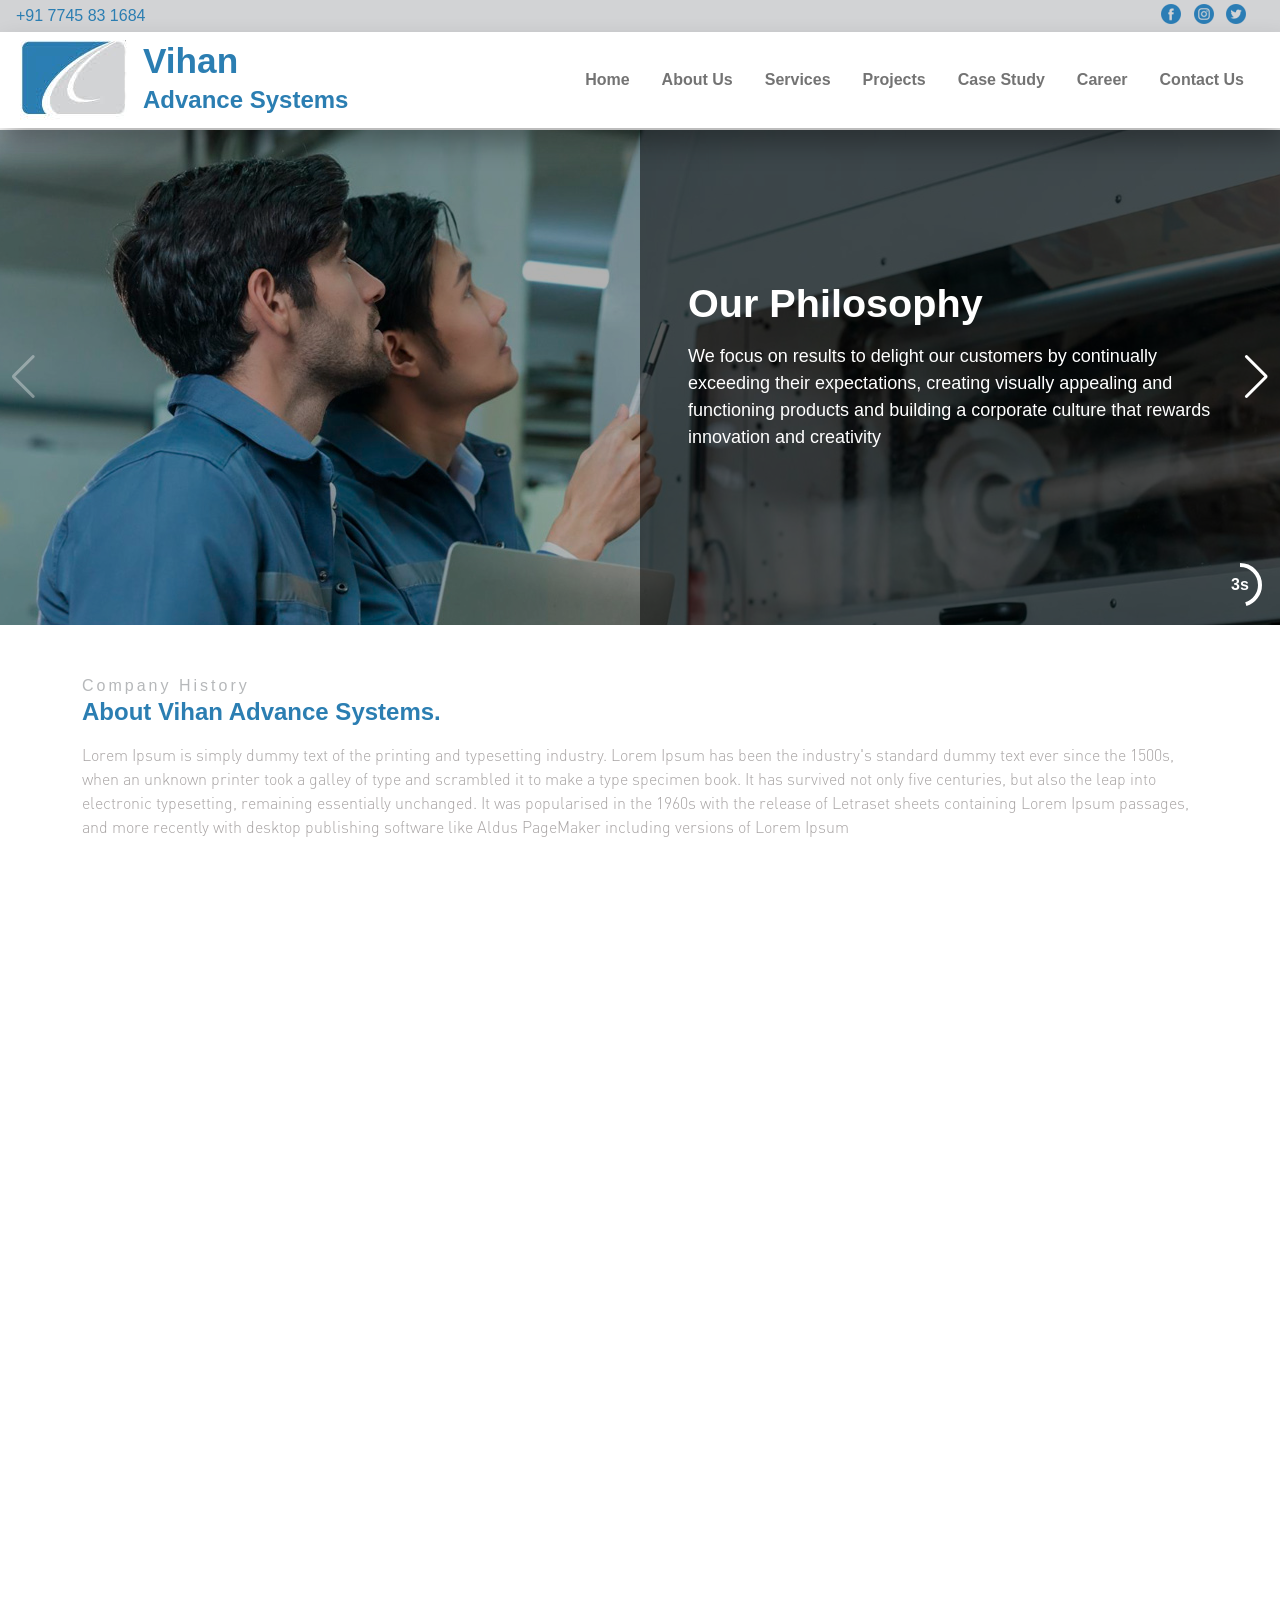
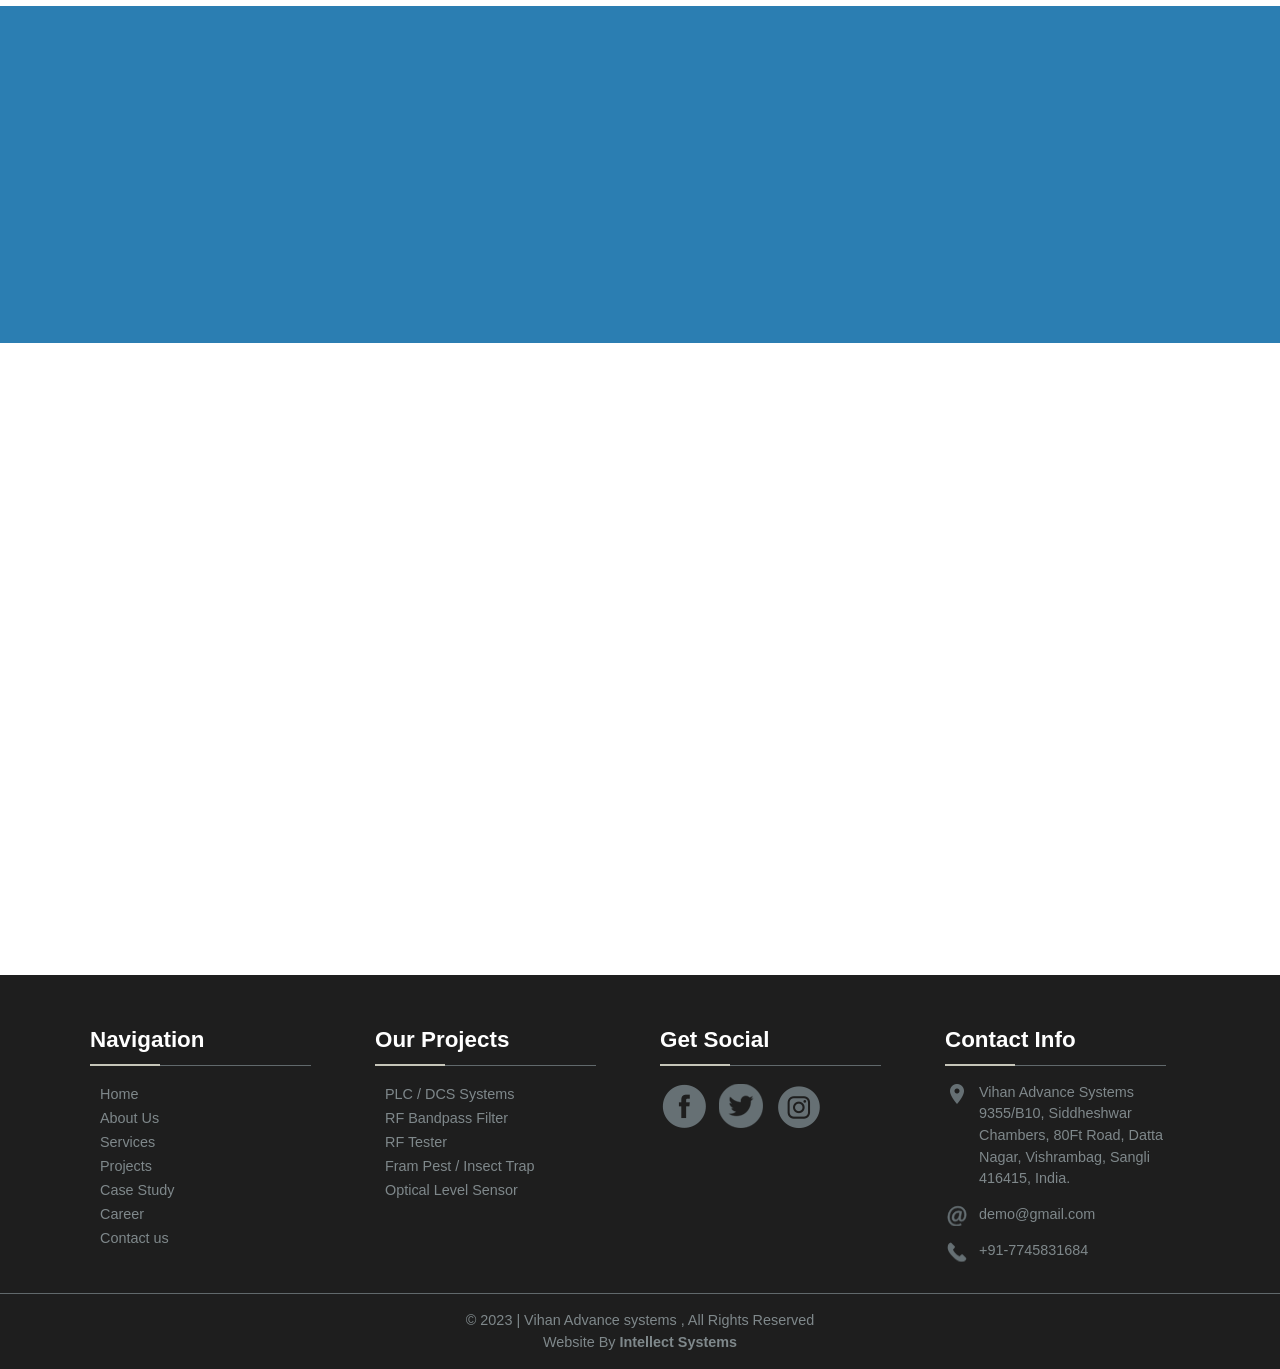
<file: index.html>
﻿<!DOCTYPE html>
<html>
<head>
    <meta charset="utf-8" />
    <meta content="width=device-width, initial-scale=1.0" name="viewport" />

    <title>Vihan Advance Systems</title>
    <meta content="" name="description" />
    <meta content="" name="keywords" />

    <!-- Bootstrap -->
    <link href="Vendor/bootstrap/css/bootstrap.min.css" rel="stylesheet" />
    <script src="Vendor/bootstrap/js/bootstrap.min.js"></script>

    <!-- Swiper slider -->
    <link rel="stylesheet" href="https://cdn.jsdelivr.net/npm/swiper@9/swiper-bundle.min.css" />
    <script src="https://cdn.jsdelivr.net/npm/swiper@9/swiper-bundle.min.js"></script>

    <!-- Main Css -->
    <link href="css/vihaan.css" rel="stylesheet" />

    <!-- js files -->
    <script src="js/jquery-2.2.4.min.js"></script>

    <style>
        
    </style>
</head>
<body>
    <!-- Navigation Starts -->
    <section id="navrbar">
        <div class="themeBgGrey">
            <div class="p-1">
                <div class="container-fluid">
                    <div class="socialBox">
                        <a href="#" target="_blank" class="topFb" title="Follow Us on facebook"></a>
                        <a href="#" target="_blank" class="topInsta" title="Follow Us on Instagram"></a>
                        <a href="#" target="_blank" class="topyouTube" title="Follow Us on twitter"></a>
                    </div>
                    <a href="tel:+917745831684" class="colorPrime text-decoration-none">+91 7745 83 1684</a>
                </div>
            </div>
        </div>
        <div id="navigationBar">
            <div class="container-fluid">
                <nav class="navbar navbar-expand-xl m-0 p-0">
                    <div class="container-fluid m-2 p-0">
                        <div class="d-flex align-items-start">
                            <img src="images/vihaan-logo.jpg" class="flex-shrink-0" />
                            <div class="ms-3" id="logonames">
                                <h3 class="colorPrime mb-0 semiBold large">Vihan</h3>
                                <span class="semiBold colorPrime mt-0 mb-0 medium">Advance Systems</span>
                            </div>
                        </div>

                        <button class="navbar-toggler" type="button" data-bs-toggle="collapse" data-bs-target="#navbarNavDropdown" aria-controls="navbarNavDropdown" aria-expanded="false" aria-label="Toggle navigation">
                            <img src="images/icons/social/nav-btn-color.png" />
                        </button>
                        <div class="collapse navbar-collapse" id="navbarNavDropdown">
                            <!-- Navigation starts -->
                            <ul class="navbar-nav ms-auto">
                                <li class="nav-item">
                                    <a class="nav-link" aria-current="page" href="index.html">Home</a>
                                </li>
                                <li class="nav-item">
                                    <a class="nav-link" aria-current="page" href="about-us.html">About Us</a>
                                </li>

                                <li class="nav-item dropdown">
                                    <a href="services.html" class=" nav-link subnav" data-toggle="dropdown">Services <b class="caret"></b></a>
                                    <ul class="dropdown-menu multi-column">
                                        <li><a href="#">Services 1</a></li>
                                        <li><a href="#">Services 1</a></li>
                                        <li><a href="#">Services 1</a></li>
                                    </ul>
                                </li>
                                <li class="nav-item">
                                    <a class="nav-link" href="project.html">Projects</a>
                                </li>
                                <li class="nav-item">
                                    <a class="nav-link" href="case-study.html">Case Study</a>
                                </li>
                                <li class="nav-item">
                                    <a class="nav-link" href="career.html">Career</a>
                                </li>
                                <li class="nav-item">
                                    <a class="nav-link" href="contact-us.html">Contact Us</a>
                                </li>
                            </ul>
                        </div>
                    </div>
                </nav>
            </div>
        </div>
    </section>
    <!-- Navigation End -->
    <!-- Banner Start -->
    <span class="space80"></span>
    <span class="space50"></span>
    <section id="banner" class="">
        <div class="swiper mySwiper">
            <div class="swiper-wrapper">
                <div class="swiper-slide slide-1">
                    <div class="overlyBannr">
                        <div class="col-6 float-end">
                            <div class="coloverly">
                                <div class="p-5">
                                    <!--<span class="space50"></span>-->
                                    <div class="mt-5">
                                        <div class="d-flex align-items-center justify-content-center" style="height:280px">
                                            <span class="text-white ">
                                                <h4 class="semiBold large text-white mb-3">Our Philosophy</h4>
                                                We focus on results to delight our customers by continually exceeding their expectations,
                                                creating visually appealing and functioning products and building a corporate culture that
                                                rewards innovation and creativity
                                            </span>
                                        </div>
                                    </div>
                                </div>
                            </div>
                        </div>
                    </div>
                </div>
                <div class="swiper-slide slide-2">
                    <div class="overlyBannr">
                        <div class="col-6 float-end">
                            <div class="coloverly">
                                <div class="p-5">
                                    <!--<span class="space50"></span>-->
                                    <div class="mt-5">
                                        <div class="d-flex align-items-center justify-content-center" style="height:280px">
                                            <span class="text-white">
                                                <h4 class="semiBold large text-white mb-3">Our Philosophy</h4>
                                                We focus on results to delight our customers by continually exceeding their expectations,
                                                creating visually appealing and functioning products and building a corporate culture that
                                                rewards innovation and creativity
                                            </span>
                                        </div>
                                    </div>
                                </div>
                            </div>
                        </div>
                    </div>
                </div>
                <div class="swiper-slide slide-3">
                    <div class="overlyBannr">
                        <div class="col-6 float-end">
                            <div class="coloverly">
                                <div class="p-5">
                                    <!--<span class="space50"></span>-->
                                    <div class="mt-5">
                                        <div class="d-flex align-items-center justify-content-center" style="height:280px">
                                            <span class="text-white">
                                                <h4 class="semiBold large text-white mb-3">Our Philosophy</h4>
                                                We focus on results to delight our customers by continually exceeding their expectations,
                                                creating visually appealing and functioning products and building a corporate culture that
                                                rewards innovation and creativity
                                            </span>
                                        </div>
                                    </div>
                                </div>
                            </div>
                        </div>
                    </div>
                </div>
            </div>
            <div class="swiper-button-next"></div>
            <div class="swiper-button-prev"></div>
            <!--<div class="swiper-pagination"></div>-->
            <div class="autoplay-progress">
                <svg viewBox="0 0 48 48">
                    <circle cx="24" cy="24" r="20"></circle>
                </svg>
                <span></span>
            </div>
        </div>
        <!-- Banner Start -->
    </section>


    <!-- About us start -->
    <span class="space50"></span>
    <section id="about" class="">
        <div class="container">
            <span class="maintitile">Company History</span>
            <h2 class="semiBold medium colorPrime mb-3">About Vihan Advance Systems.</h2>
            <p class="fontRegular line-ht-5 light clrGrey">
                Lorem Ipsum is simply dummy text of the printing and typesetting industry. Lorem Ipsum has been the industry's standard dummy text ever since the 1500s, when an unknown printer took a galley of type and scrambled it to make a type specimen book. It has survived not only five centuries, but also the leap into electronic typesetting, remaining essentially unchanged. It was popularised in the 1960s with the release of Letraset sheets containing Lorem Ipsum passages, and more recently with desktop publishing software like Aldus PageMaker including versions of Lorem Ipsum
            </p>
        </div>
    </section>
    <!-- About us end -->

    <!-- Services start -->
    <span class="space50"></span>
    <section id="services" class="reveal">
        <div class="container">
            <span class="maintitile">Key Products and Services</span>
            <h2 class="semiBold medium colorPrime mb-4">Our Services</h2>
            <div class="row gy-5 justify-content-center">
                <div class="col-md-6 col-lg-4 position-relative">
                    <div class="">
                        <img src="images/service-product-design.jpg" class="img-fluid rounded-top" />
                        <div class="bgabout rounded-bottom">
                            <div class="p-3">
                                <span class="space15"></span>
                                <span class="light clrdarkgrey">Product Design</span>
                                <span class="space5"></span>
                                <p class="semiBold fontRegular">Product Design Service</p>
                            </div>
                        </div>
                        <a href="services.html" class="bg-white shadow text-decoration-none teamiconbox p-3 w-25 d-flex align-items-center justify-content-center rounded">
                            <img src="images/icons/arr-right.png" />
                        </a>
                    </div>
                </div>
                <div class="col-md-6 col-lg-4 position-relative rounded">
                    <div class="">
                        <img src="images/service-embeded.jpg" class="img-fluid rounded-top" />
                        <div class="bgabout rounded-bottom">
                            <div class="p-3">
                                <span class="space15"></span>
                                <span class="light clrdarkgrey">Embedded 20%</span>
                                <span class="space5"></span>
                                <p class="semiBold fontRegular">Embedded Services</p>
                            </div>
                        </div>
                        <a href="services.html" class="bg-white shadow text-decoration-none teamiconbox p-3 w-25 d-flex align-items-center justify-content-center rounded">
                            <img src="images/icons/arr-right.png" />
                        </a>
                    </div>
                </div>
                <div class="col-md-6 col-lg-4 position-relative rounded">
                    <div class="">
                        <img src="images/service-automated-test.jpg" class="img-fluid rounded-top" />
                        <div class="bgabout rounded-bottom">
                            <div class="p-3">
                                <span class="space15"></span>
                                <span class="light clrdarkgrey">Automation 20%</span>
                                <span class="space5"></span>
                                <p class="semiBold fontRegular">Automated Test Equipments</p>
                            </div>
                        </div>
                        <a href="services.html" class="bg-white shadow text-decoration-none teamiconbox p-3 w-25 d-flex align-items-center justify-content-center rounded">
                            <img src="images/icons/arr-right.png" />
                        </a>
                    </div>
                </div>
            </div>
            <span class="space40"></span>
            <div class="text-center">
                <a href="services.html" class="btnmore text-center">View More</a>
                <span class="space20"></span>
            </div>
        </div>
    </section>
    <!-- services end -->

    <!-- stats -->
    <span class="space50"></span>
    <section id="history">
        <span class="space20"></span>
        <div class="themeBGPrime">
            <span class="space50"></span>
            <div class="container">
                <div class="p-2">
                    <div class="row">
                        <div class="col-12">
                            <div class="statsbox reveal">
                                <span class="space30"></span>
                                <div class="p-3">
                                    <div class="row text-center gy-5 justify-content-center" id="counter">
                                        <div class="col-md-4">
                                            <span class="semiBold large text-white count-num" data-count="230">22</span>
                                            <span class="space10"></span>
                                            <span class="text-white semiBold semiMedium">Happy Clients</span>
                                        </div>
                                        <div class="col-md-4">
                                            <span class="semiBold large text-white count-num" data-count="250">25</span>
                                            <span class="space10"></span>
                                            <span class="text-white semiBold semiMedium">Completed Projects</span>
                                        </div>
                                        <div class="col-md-4">
                                            <span class="semiBold large text-white count-num" data-count="220">20</span>
                                            <span class="space10"></span>
                                            <span class="text-white semiBold semiMedium">Case Studies</span>
                                        </div>
                                    </div>
                                </div>
                                <span class="space30"></span>
                            </div>
                        </div>
                    </div>
                </div>
                <span class="space50"></span>
            </div>
        </div>
    </section>
    <!-- stat end -->
    <span class="space50"></span>

    <!-- products start -->
    <section id="products" class="reveal">
        <div class="container">
            <span class="maintitile">Our Completed Work</span>
            <h2 class="semiBold medium colorPrime mb-4">Our Projects</h2>
            <div class="row gx-5 gy-5">
                <div class="col-lg-6 position-relative">
                    <a href="project.html#plcsystem" class="text-decoration-none">
                        <img src="images/project-plc-dcs-system.jpg" class="img-fluid" />
                        <div class="row">
                            <div class="p-2">
                                <div class="col-md-6 projectbox shadow">
                                    <div class="p-2">
                                        <div class="">
                                            <div class="">
                                                <div class="p-2">
                                                    <p class="fontRegular semiBold clrdarkgrey text-white mb-1">PLC/DCS SYSTEMS</p>
                                                    <span class="fontRegular text-white projectview">View Project</span>
                                                    <img src="images/icons/right-arrow-white.png" class="ms-2" />

                                                </div>
                                            </div>
                                        </div>
                                    </div>
                                </div>
                            </div>
                        </div>
                    </a>
                </div>
                <div class="col-lg-6 position-relative">
                    <a href="project.html#rfbandpass" class="text-decoration-none">
                        <img src="images/project-plc-dcs-system.jpg" class="img-fluid" />
                        <div class="row">
                            <div class="p-2">
                                <div class="col-md-6  projectbox shadow">
                                    <div class="p-2">
                                        <div class="">
                                            <div class="">
                                                <div class="p-2">
                                                    <p class="fontRegular semiBold clrdarkgrey text-white mb-1">RF BANDPASS FILTER</p>
                                                    <span class="fontRegular text-white projectview">View Project</span>
                                                    <img src="images/icons/right-arrow-white.png" class="ms-2" />

                                                </div>
                                            </div>
                                        </div>
                                    </div>
                                </div>
                            </div>
                        </div>
                    </a>
                </div>
            </div>
            <span class="space70"></span>
            <div class="text-center">
                <a href="project.html" class="btnmore text-center">View More</a>
            </div>
        </div>
    </section>
    <span class="space40"></span>
    <!-- products end -->


    <div class="footer">
        <span class="space40"></span>
        <div class="container overflowHidden">
            <div class="row">
                <div class="col-md-3">
                    <div class="p-2">
                        <h4 class="footerCaption clrWhite mb-2 semiBold upperCase letter-sp-2">Navigation</h4>
                        <div class="fLine mb-3"><span class="fAbsLine"></span></div>
                        <ul class="footerNav">
                            <li><a href="index.html">Home</a></li>
                            <li><a href="about-us.html">About Us</a></li>
                            <li><a href="services.html">Services</a></li>
                            <li><a href="project.html">Projects</a></li>
                            <li><a href="case-study.html">Case Study</a></li>
                            <li><a href="career.html">Career</a></li>
                            <li><a href="contact-us.html">Contact us</a></li>
                        </ul>
                    </div>
                </div>
                <div class="col-md-3">
                    <div class="p-2">
                        <h4 class="footerCaption clrWhite mb-2 semiBold upperCase letter-sp-2">Our Projects</h4>
                        <div class="fLine mb-3"><span class="fAbsLine"></span></div>
                        <ul class="footerNav">
                            <li><a href="project.html#plcsystem">PLC / DCS Systems</a></li>
                            <li><a href="project.html#rfbandpass">RF Bandpass Filter</a></li>
                            <li><a href="project.html#rftester">RF Tester</a></li>
                            <li><a href="project.html#farmpest">Fram Pest / Insect Trap</a></li>
                            <li><a href="project.html#opticalsens">Optical Level Sensor</a></li>
                        </ul>
                    </div>
                </div>
                <div class="col-md-3">
                    <div class="p-2">
                        <h4 class="footerCaption clrWhite mb-2 semiBold upperCase letter-sp-2">Get Social</h4>
                        <div class="fLine mb-3"><span class="fAbsLine"></span></div>
                        <a href="#" target="_blank" class="foo_fb foo_socialIco" title="Follow us on facebook"></a>
                        <a href="#" target="_blank" class="foo_twitter foo_socialIco" title="Follow us on twitter"></a>
                        <a href="#" target="_blank" class="foo_insta foo_socialIco" title="Follow us on Instagram"></a>
                    </div>
                </div>
                <div class="col-md-3">
                    <div class="p-2">
                        <h4 class="footerCaption clrWhite mb-2 semiBold upperCase letter-sp-2">Contact Info</h4>
                        <div class="fLine mb-3"><span class="fAbsLine"></span></div>
                        <span class="addr line-ht-5 small">Vihan Advance Systems  9355/B10, Siddheshwar Chambers, 80Ft Road, Datta Nagar, Vishrambag, Sangli 416415, India.
                        </span>
                        <span class="space15"></span>
                        <a href="#" class="email breakWord line-ht-5 small txtDecNone">demo&#64;gmail&#46;com</a>
                        <span class="space15"></span>
                        <a href="+917745831684" class="foo_call line-ht-5 small txtDecNone">+91-7745831684</a>
                    </div>
                </div>
            </div>
            <div class="float_clear"></div>
        </div>
        <span class="space20"></span>
        <span class="footerLine"></span>
        <div class="container text-center">
            <div class="p-3">
                <span class="clrGrey mrg_B_5 small fontRegular">&copy; 2023 | Vihan Advance systems , All Rights Reserved</span>
                <span class="clrGrey small fontRegular">Website By <a href="http://www.intellect-systems.com" target="_blank" class="intellect" title="Website Design and Development Service By Intellect Systems">Intellect Systems</a></span>
            </div>
        </div>
    </div>

    <!-- Initialize Swiper -->
    <script>
        const progressCircle = document.querySelector(".autoplay-progress svg");
        const progressContent = document.querySelector(".autoplay-progress span");
        var swiper = new Swiper(".mySwiper", {
            spaceBetween: 30,
            centeredSlides: true,
            autoplay: {
                delay: 4000,
                disableOnInteraction: false
            },
            pagination: {
                el: ".swiper-pagination",
                clickable: true
            },
            navigation: {
                nextEl: ".swiper-button-next",
                prevEl: ".swiper-button-prev"
            },
            on: {
                autoplayTimeLeft(s, time, progress) {
                    progressCircle.style.setProperty("--progress", 1 - progress);
                    progressContent.textContent = `${Math.ceil(time / 1000)}s`;
                }
            }
        });
    </script>

    <script>
        var a = 0;
        $(window).scroll(function () {

            var oTop = $('#counter').offset().top - window.innerHeight;
            if (a == 0 && $(window).scrollTop() > oTop) {
                $('.count-num').each(function () {
                    var $this = $(this),
                        countTo = $this.attr('data-count');
                    $({
                        countNum: $this.text()
                    }).animate({
                        countNum: countTo
                    },

                        {

                            duration: 2000,
                            easing: 'swing',
                            step: function () {
                                $this.text(Math.floor(this.countNum));
                            },
                            complete: function () {
                                $this.text(this.countNum);
                                //alert('finished');
                            }

                        });
                });
                a = 1;
            }

        });
    </script>
    <!--Scroll Animation Script -->

    <script>
        function reveal() {
            //alert("function called")
            var reveals = document.querySelectorAll(".reveal");
            for (var i = 0; i < reveals.length; i++) {
                var windowHeight = window.innerHeight;
                var elementTop = reveals[i].getBoundingClientRect().top;
                var elementVisible = 150;
                if (elementTop < windowHeight - elementVisible) {
                    reveals[i].classList.add("activate");
                } else {
                    reveals[i].classList.remove("activate");
                }
            }
        }
        function loaded() {
            //alert("function loaded");
            var reveals = document.querySelectorAll(".reveal");
            for (var i = 0; i < reveals.length; i++) {
                var windowHeight = window.innerHeight;
                var elementTop = reveals[i].getBoundingClientRect().top;
                var elementVisible = 150;
                if (elementTop < windowHeight - elementVisible) {
                    reveals[i].classList.add("activate");
                } else {
                    reveals[i].classList.remove("activate");
                }
            }
            //alert("function load end");
        }
        window.addEventListener("scroll", reveal);
        window.addEventListener("load", loaded);
    </script>

</body>
</html>
</file>
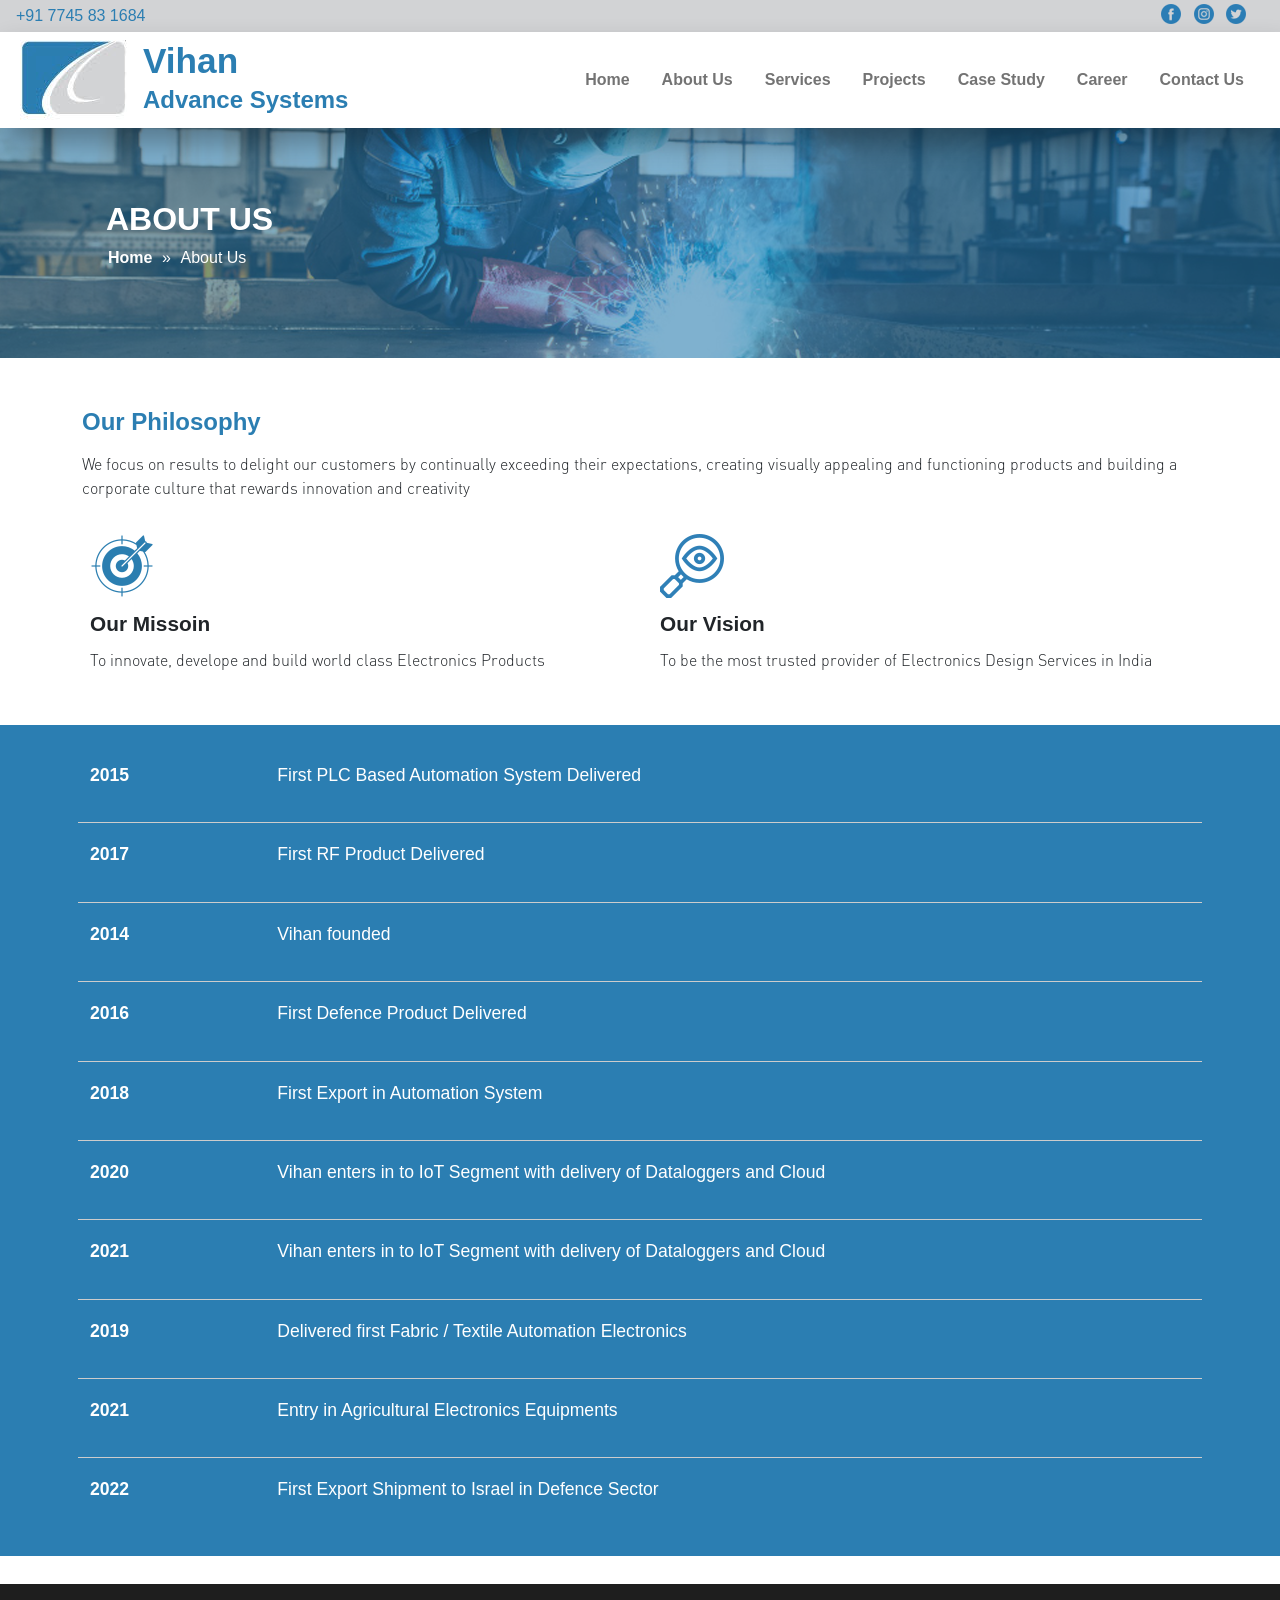
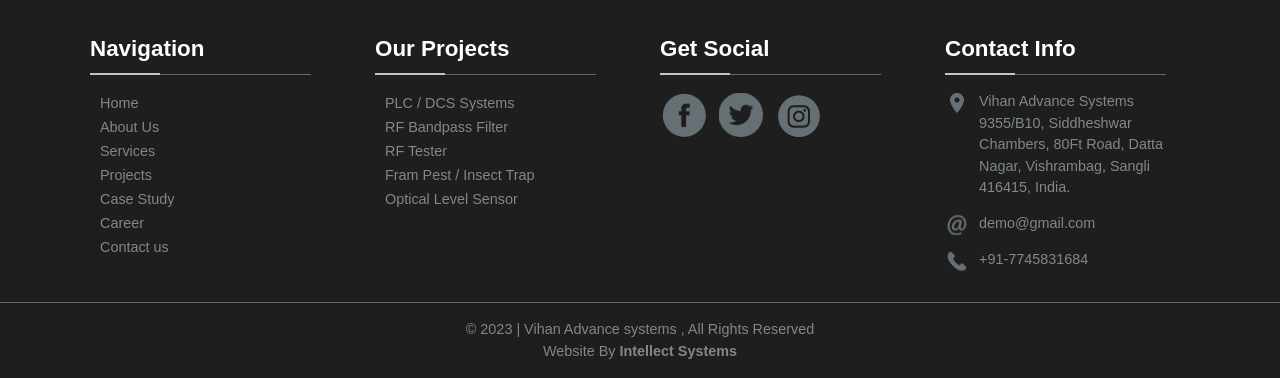
<file: about-us.html>
﻿<!DOCTYPE html>
<html>
<head>
    <meta charset="utf-8" />
    <meta content="width=device-width, initial-scale=1.0" name="viewport" />

    <title>About Us | Vihan Advance System</title>
    <meta content="" name="description" />
    <meta content="" name="keywords" />

    <!-- Bootstrap -->
    <link href="Vendor/bootstrap/css/bootstrap.min.css" rel="stylesheet" />
    <script src="Vendor/bootstrap/js/bootstrap.min.js"></script>

    <!-- Swiper slider -->
    <link rel="stylesheet" href="https://cdn.jsdelivr.net/npm/swiper@9/swiper-bundle.min.css" />
    <script src="https://cdn.jsdelivr.net/npm/swiper@9/swiper-bundle.min.js"></script>

    <!-- Main Css -->
    <link href="css/vihaan.css" rel="stylesheet" />

    <!-- js files -->
    <style>
    </style>
</head>
<body>
    <!-- Navigation Starts -->
    <section id="navrbar">
        <div class="themeBgGrey">
            <div class="p-1">
                <div class="container-fluid">
                    <div class="socialBox">
                        <a href="#" target="_blank" class="topFb" title="Follow Us on facebook"></a>
                        <a href="#" target="_blank" class="topInsta" title="Follow Us on Instagram"></a>
                        <a href="#" target="_blank" class="topyouTube" title="Follow Us on twitter"></a>
                    </div>
                    <a href="tel:+917745831684" class="colorPrime text-decoration-none">+91 7745 83 1684</a>
                </div>
            </div>
        </div>
        <div id="navigationBar">
            <div class="container-fluid">
                <nav class="navbar navbar-expand-xl m-0 p-0">
                    <div class="container-fluid m-2 p-0">
                        <div class="d-flex align-items-start">
                            <img src="images/vihaan-logo.jpg" class="flex-shrink-0" />
                            <div class="ms-3" id="logonames">
                                <h3 class="colorPrime mb-0 semiBold large">Vihan</h3>
                                <span class="semiBold colorPrime mt-0 mb-0 medium">Advance Systems</span>
                            </div>
                        </div>

                        <button class="navbar-toggler" type="button" data-bs-toggle="collapse" data-bs-target="#navbarNavDropdown" aria-controls="navbarNavDropdown" aria-expanded="false" aria-label="Toggle navigation">
                            <img src="images/icons/social/nav-btn-color.png" />
                        </button>
                        <div class="collapse navbar-collapse" id="navbarNavDropdown">
                            <!-- Navigation starts -->
                            <ul class="navbar-nav ms-auto">
                                <li class="nav-item">
                                    <a class="nav-link" aria-current="page" href="index.html">Home</a>
                                </li>
                                <li class="nav-item">
                                    <a class="nav-link" aria-current="page" href="about-us.html">About Us</a>
                                </li>

                                <li class="nav-item dropdown">
                                    <a href="services.html" class=" nav-link subnav" data-toggle="dropdown">Services <b class="caret"></b></a>
                                    <ul class="dropdown-menu multi-column">
                                        <li><a href="#">Services 1</a></li>
                                        <li><a href="#">Services 1</a></li>
                                        <li><a href="#">Services 1</a></li>
                                    </ul>
                                </li>
                                <li class="nav-item">
                                    <a class="nav-link" href="project.html">Projects</a>
                                </li>
                                <li class="nav-item">
                                    <a class="nav-link" href="case-study.html">Case Study</a>
                                </li>
                                <li class="nav-item">
                                    <a class="nav-link" href="career.html">Career</a>
                                </li>
                                <li class="nav-item">
                                    <a class="nav-link" href="contact-us.html">Contact Us</a>
                                </li>
                            </ul>
                        </div>
                    </div>
                </nav>
            </div>
        </div>
    </section>
    <!-- Navigation End -->
    <span class="space30"></span>

    <!-- Page markup start here -->
    <div id="about">
        <span class="space80"></span>
        <span class="space20"></span>
        <!-- Page Header Starts -->
        <div class="pgHeader1" id="pagehead">
            <div class="headerOverlay d-flex align-items-center justify-content-center">
                <div class="container">
                    <div class="p-4">
                        <h2 class="semiBold text-white text-uppercase">About Us</h2>
                        <ul class="bCrumb">
                            <li><a href="index.html">Home</a></li>
                            <li>&raquo;</li>
                            <li class="clrWhite">About Us</li>
                        </ul>
                        <!--<h2 class="" data-aos="fade-right" data-aos-duration="1000">We Are Hiring, Join Our Team</h2>-->
                        <div class="float_clear"></div>
                    </div>
                </div>
            </div>
        </div>
        <!-- Page Header Ends -->
        <span class="space50"></span>
        <div class="container">
            <h3 class="semiBold colorPrime medium mb-3">Our Philosophy</h3>
            <p class="light line-ht-5 mb-3">
                We focus on results to delight our customers by continually exceeding their expectations,
                creating visually appealing and functioning products and building a corporate culture that
                rewards innovation and creativity
            </p>
            <span class="space10"></span>
            <div class="row">
                <div class="col-md-6">
                    <div class="p-2">
                        <img src="images/icons/our-mission.png" class="img-fluid" />
                        <span class="space10"></span>
                        <span class="semiBold semiMedium">Our Missoin</span>
                        <span class="space10"></span>
                        <p class="fontRegular light line-ht-5">To innovate, develope and build world class Electronics Products</p>
                    </div>
                </div>
                <div class="col-md-6">
                    <div class="p-2">
                        <img src="images/icons/our-vision.png" class="img-fluid" />
                        <span class="space10"></span>
                        <span class="semiBold semiMedium">Our Vision</span>
                        <span class="space10"></span>
                        <p class="fontRegular light line-ht-5">To be the most trusted provider of Electronics Design  Services in India</p>
                    </div>
                </div>
            </div>
            <!--<span class="shorline themeBGSec mt-0"></span>-->
            <span class="space30"></span>
        </div>
        <div class="themeBGPrime">
            <span class="space30"></span>
            <div class="container">
                <div class="p-2">
                    <div class="row">
                        <div class="col-md-2">
                            <h6 class="semiBold regular line-ht-5 mb-3 text-white">2015</h6>
                        </div>
                        <div class="col-md-10">
                            <h6 class="fontRegular regular line-ht-5 mb-3 text-white">First PLC Based Automation System Delivered</h6>
                        </div>
                        <span class="histLine"></span>
                        <div class="col-md-2">
                            <h6 class="semiBold regular line-ht-5 mb-3 text-white">2017</h6>
                        </div>
                        <div class="col-md-10">
                            <h6 class="fontRegular regular line-ht-5 mb-3 text-white">First RF Product Delivered</h6>
                        </div>
                        <span class="histLine"></span>
                        <div class="col-md-2">
                            <h6 class="semiBold regular line-ht-5 mb-3 text-white">2014</h6>
                        </div>
                        <div class="col-md-10">
                            <h6 class="fontRegular regular line-ht-5 mb-3 text-white">Vihan founded</h6>
                        </div>
                        <span class="histLine"></span>
                        <div class="col-md-2">
                            <h6 class="semiBold regular line-ht-5 mb-3  text-white">2016</h6>
                        </div>
                        <div class="col-md-10">
                            <h6 class="fontRegular regular line-ht-5 mb-3 text-white">First Defence Product Delivered</h6>
                        </div>
                        <span class="histLine"></span>
                        <div class="col-md-2">
                            <h6 class="semiBold regular line-ht-5 mb-3 text-white">2018</h6>
                        </div>
                        <div class="col-md-10">
                            <h6 class="fontRegular regular line-ht-5 mb-3  text-white">First Export in Automation System</h6>
                        </div>
                        <span class="histLine"></span>
                        <div class="col-md-2">
                            <h6 class="semiBold regular line-ht-5 mb-3 text-white">2020</h6>
                        </div>
                        <div class="col-md-10">
                            <h6 class="fontRegular regular line-ht-5 mb-3 text-white">
                                Vihan enters in to  IoT Segment with delivery of Dataloggers and Cloud
                            </h6>
                        </div>
                        <span class="histLine"></span>
                        <div class="col-md-2">
                            <h6 class="semiBold regular line-ht-5 mb-3 text-white">2021</h6>
                        </div>
                        <div class="col-md-10">
                            <h6 class="fontRegular regular line-ht-5 mb-3 text-white">Vihan enters in to IoT Segment with delivery of  Dataloggers and  Cloud</h6>
                        </div>
                        <span class="histLine"></span>

                        <div class="col-md-2">
                            <h6 class="semiBold regular line-ht-5 mb-3 text-white">2019</h6>
                        </div>
                        <div class="col-md-10">
                            <h6 class="fontRegular regular line-ht-5 mb-3 text-white">Delivered first Fabric / Textile Automation Electronics</h6>
                        </div>
                        <span class="histLine"></span>

                        <div class="col-md-2">
                            <h6 class="semiBold regular line-ht-5 mb-3 text-white">2021</h6>
                        </div>
                        <div class="col-md-10">
                            <h6 class="fontRegular regular line-ht-5 mb-3 text-white">
                                Entry in Agricultural Electronics Equipments
                            </h6>
                        </div>
                        <span class="histLine"></span>

                        <div class="col-md-2">
                            <h6 class="semiBold regular line-ht-5 mb-3 text-white">2022</h6>
                        </div>
                        <div class="col-md-10">
                            <h6 class="fontRegular regular line-ht-5 mb-3 text-white">
                                First Export Shipment to Israel in Defence Sector
                            </h6>
                        </div>
                    </div>
                </div>
            </div>
            <span class="space30"></span>
        </div>
    </div>
    <!-- Page markup end here -->
    <span class="space30"></span>

    <!-- Footer start -->
    <div class="footer">
        <span class="space40"></span>
        <div class="container overflowHidden">
            <div class="row">
                <div class="col-md-3">
                    <div class="p-2">
                        <h4 class="footerCaption clrWhite mb-2 semiBold upperCase letter-sp-2">Navigation</h4>
                        <div class="fLine mb-3"><span class="fAbsLine"></span></div>
                        <ul class="footerNav">
                            <li><a href="index.html">Home</a></li>
                            <li><a href="about-us.html">About Us</a></li>
                            <li><a href="services.html">Services</a></li>
                            <li><a href="project.html">Projects</a></li>
                            <li><a href="case-study.html">Case Study</a></li>
                            <li><a href="career.html">Career</a></li>
                            <li><a href="contact-us.html">Contact us</a></li>
                        </ul>
                    </div>
                </div>
                <div class="col-md-3">
                    <div class="p-2">
                        <h4 class="footerCaption clrWhite mb-2 semiBold upperCase letter-sp-2">Our Projects</h4>
                        <div class="fLine mb-3"><span class="fAbsLine"></span></div>
                        <ul class="footerNav">
                            <li><a href="project.html#plcsystem">PLC / DCS Systems</a></li>
                            <li><a href="project.html#rfbandpass">RF Bandpass Filter</a></li>
                            <li><a href="project.html#rftester">RF Tester</a></li>
                            <li><a href="project.html#farmpest">Fram Pest / Insect Trap</a></li>
                            <li><a href="project.html#opticalsens">Optical Level Sensor</a></li>
                        </ul>
                    </div>
                </div>
                <div class="col-md-3">
                    <div class="p-2">
                        <h4 class="footerCaption clrWhite mb-2 semiBold upperCase letter-sp-2">Get Social</h4>
                        <div class="fLine mb-3"><span class="fAbsLine"></span></div>
                        <a href="#" target="_blank" class="foo_fb foo_socialIco" title="Follow us on facebook"></a>
                        <a href="#" target="_blank" class="foo_twitter foo_socialIco" title="Follow us on twitter"></a>
                        <a href="#" target="_blank" class="foo_insta foo_socialIco" title="Follow us on Instagram"></a>
                    </div>
                </div>
                <div class="col-md-3">
                    <div class="p-2">
                        <h4 class="footerCaption clrWhite mb-2 semiBold upperCase letter-sp-2">Contact Info</h4>
                        <div class="fLine mb-3"><span class="fAbsLine"></span></div>
                        <span class="addr line-ht-5 small">
                            Vihan Advance Systems  9355/B10, Siddheshwar Chambers, 80Ft Road, Datta Nagar, Vishrambag, Sangli 416415, India.
                        </span>
                        <span class="space15"></span>
                        <a href="#" class="email breakWord line-ht-5 small txtDecNone">demo&#64;gmail&#46;com</a>
                        <span class="space15"></span>
                        <a href="+917745831684" class="foo_call line-ht-5 small txtDecNone">+91-7745831684</a>
                    </div>
                </div>
            </div>
            <div class="float_clear"></div>
        </div>
        <span class="space20"></span>
        <span class="footerLine"></span>
        <div class="container text-center">
            <div class="p-3">
                <span class="clrGrey mrg_B_5 small fontRegular">&copy; 2023 | Vihan Advance systems , All Rights Reserved</span>
                <span class="clrGrey small fontRegular">Website By <a href="http://www.intellect-systems.com" target="_blank" class="intellect" title="Website Design and Development Service By Intellect Systems">Intellect Systems</a></span>
            </div>
        </div>
    </div>
    <!-- Footer end -->
</body>
</html>
</file>
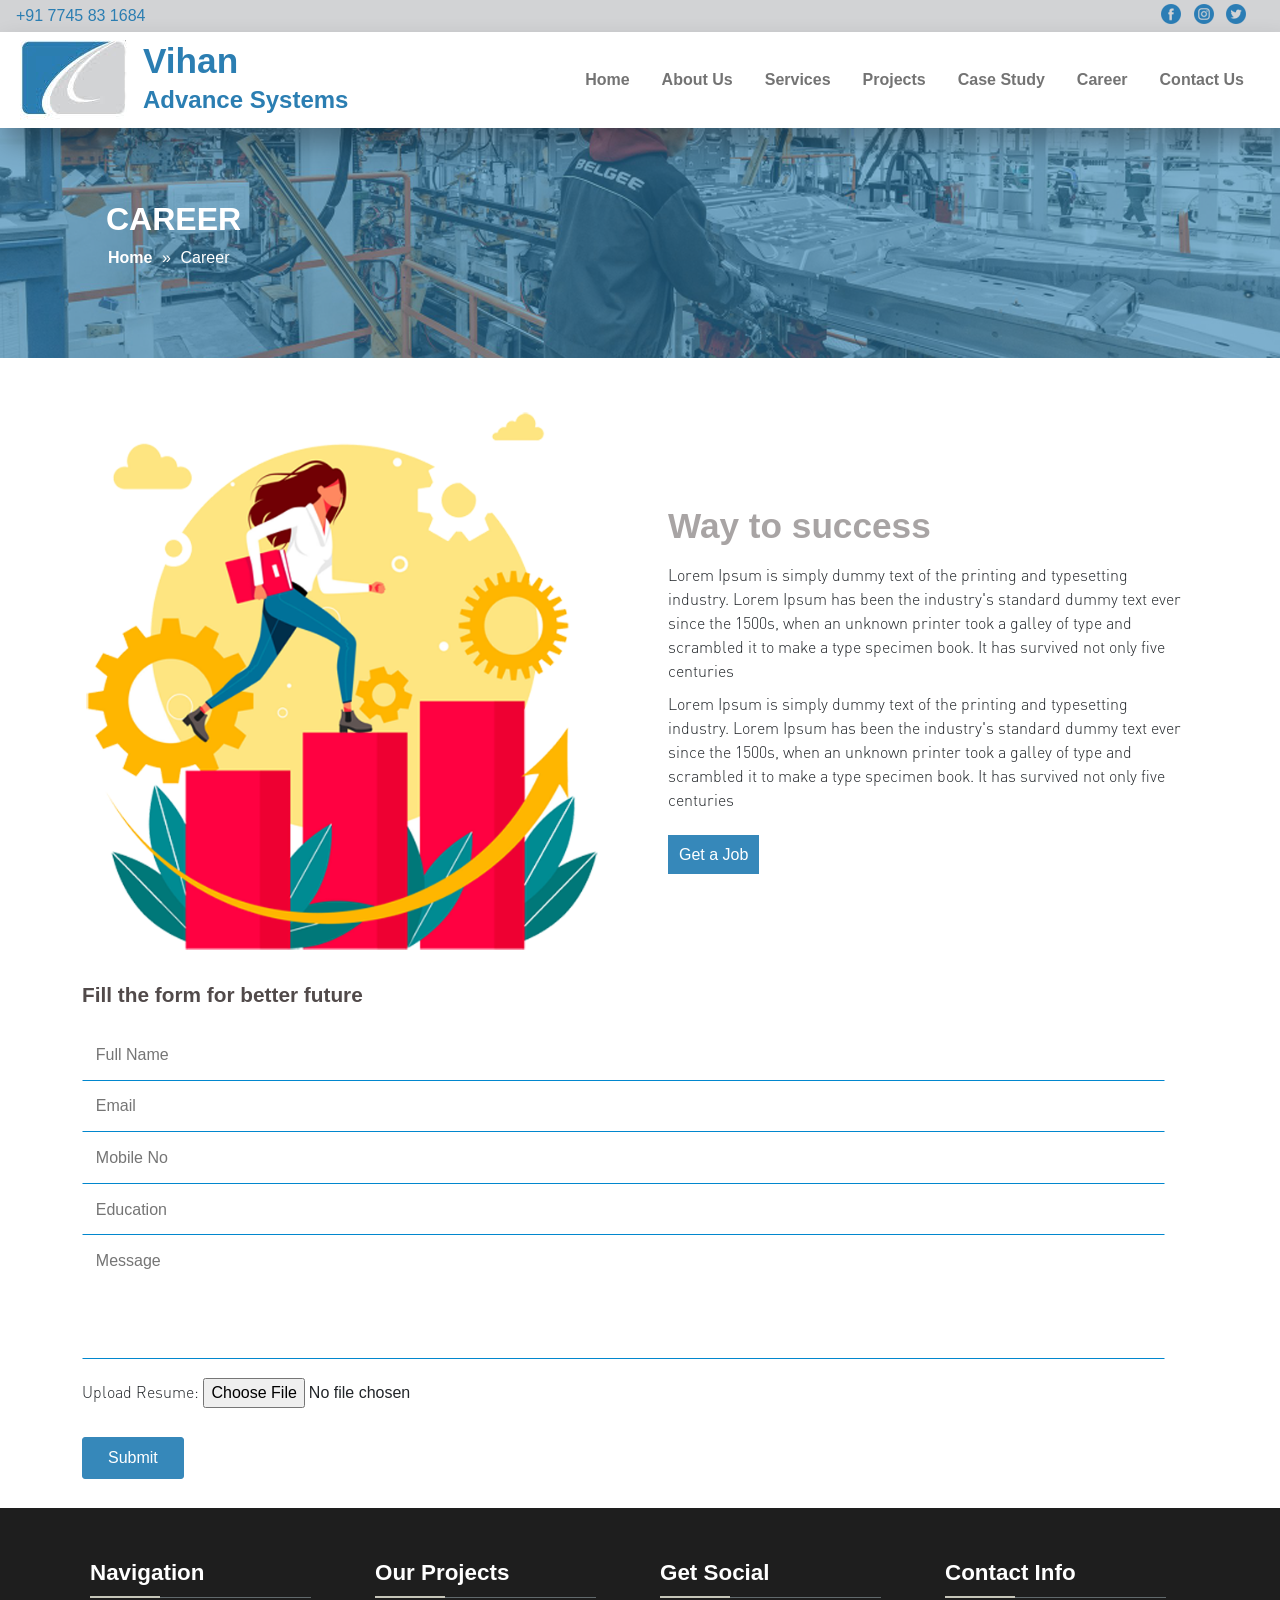
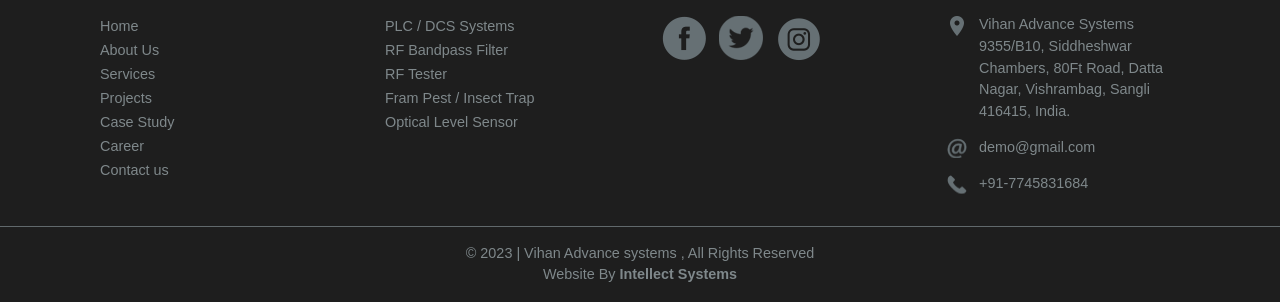
<file: career.html>
﻿<!DOCTYPE html>
<html>
<head>
    <meta charset="utf-8" />
    <meta content="width=device-width, initial-scale=1.0" name="viewport" />

    <title>Career | Vihan Advance System</title>
    <meta content="" name="description" />
    <meta content="" name="keywords" />

    <!-- Bootstrap -->
    <link href="Vendor/bootstrap/css/bootstrap.min.css" rel="stylesheet" />
    <script src="Vendor/bootstrap/js/bootstrap.min.js"></script>

    <!-- Swiper slider -->
    <link rel="stylesheet" href="https://cdn.jsdelivr.net/npm/swiper@9/swiper-bundle.min.css" />
    <script src="https://cdn.jsdelivr.net/npm/swiper@9/swiper-bundle.min.js"></script>

    <!-- Main Css -->
    <link href="css/vihaan.css" rel="stylesheet" />

    <!-- js files -->
    <style>
    </style>
</head>
<body>
    <!-- Navigation Starts -->
    <section id="navrbar">
        <div class="themeBgGrey">
            <div class="p-1">
                <div class="container-fluid">
                    <div class="socialBox">
                        <a href="#" target="_blank" class="topFb" title="Follow Us on facebook"></a>
                        <a href="#" target="_blank" class="topInsta" title="Follow Us on Instagram"></a>
                        <a href="#" target="_blank" class="topyouTube" title="Follow Us on twitter"></a>
                    </div>
                    <a href="tel:+917745831684" class="colorPrime text-decoration-none">+91 7745 83 1684</a>
                </div>
            </div>
        </div>
        <div id="navigationBar">
            <div class="container-fluid">
                <nav class="navbar navbar-expand-xl m-0 p-0">
                    <div class="container-fluid m-2 p-0">
                        <div class="d-flex align-items-start">
                            <img src="images/vihaan-logo.jpg" class="flex-shrink-0" />
                            <div class="ms-3" id="logonames">
                                <h3 class="colorPrime mb-0 semiBold large">Vihan</h3>
                                <span class="semiBold colorPrime mt-0 mb-0 medium">Advance Systems</span>
                            </div>
                        </div>

                        <button class="navbar-toggler" type="button" data-bs-toggle="collapse" data-bs-target="#navbarNavDropdown" aria-controls="navbarNavDropdown" aria-expanded="false" aria-label="Toggle navigation">
                            <img src="images/icons/social/nav-btn-color.png" />
                        </button>
                        <div class="collapse navbar-collapse" id="navbarNavDropdown">
                            <!-- Navigation starts -->
                            <ul class="navbar-nav ms-auto">
                                <li class="nav-item">
                                    <a class="nav-link" aria-current="page" href="index.html">Home</a>
                                </li>
                                <li class="nav-item">
                                    <a class="nav-link" aria-current="page" href="about-us.html">About Us</a>
                                </li>

                                <li class="nav-item dropdown">
                                    <a href="services.html" class=" nav-link subnav" data-toggle="dropdown">Services <b class="caret"></b></a>
                                    <ul class="dropdown-menu multi-column">
                                        <li><a href="#">Services 1</a></li>
                                        <li><a href="#">Services 1</a></li>
                                        <li><a href="#">Services 1</a></li>
                                    </ul>
                                </li>
                                <li class="nav-item">
                                    <a class="nav-link" href="project.html">Projects</a>
                                </li>
                                <li class="nav-item">
                                    <a class="nav-link" href="case-study.html">Case Study</a>
                                </li>
                                <li class="nav-item">
                                    <a class="nav-link" href="career.html">Career</a>
                                </li>
                                <li class="nav-item">
                                    <a class="nav-link" href="contact-us.html">Contact Us</a>
                                </li>
                            </ul>
                        </div>
                    </div>
                </nav>
            </div>
        </div>
    </section>
    <!-- Navigation End -->
    <span class="space30"></span>

    <!-- career markup start here -->
    <div id="career">
        <span class="space80"></span>
        <span class="space20"></span>
        <!-- Page Header Starts -->
        <div class="pgHeader2" id="pagehead">
            <div class="headerOverlay d-flex align-items-center justify-content-center">
                <div class="container">
                    <div class="p-4">
                        <h2 class="semiBold text-white text-uppercase">Career</h2>
                        <ul class="bCrumb">
                            <li><a href="index.html">Home</a></li>
                            <li>&raquo;</li>
                            <li class="clrWhite">Career</li>
                        </ul>
                        <div class="float_clear"></div>
                    </div>
                </div>
            </div>
        </div>
        <!-- Page Header Ends -->
        <span class="space50"></span>
        <div class="container">
            <div class="row">
                <div class="col-md-6">
                    <img src="images/career-image.png" class="img-fluid" />
                </div>
                <div class="col-md-6 d-flex align-items-center justify-content-center">
                    <div class="p-3">
                        <span class="semiBold large clrGrey">Way to success</span>
                        <span class="space10"></span>
                        <div class="">
                            <p class="fontRegular light line-ht-5">
                                Lorem Ipsum is simply dummy text of the printing and typesetting industry. Lorem Ipsum has been the industry's standard dummy text ever since the 1500s, when an unknown printer took a galley of type and scrambled it to make a type specimen book. It has survived not only five centuries
                                <span class="space10"></span>
                                Lorem Ipsum is simply dummy text of the printing and typesetting industry. Lorem Ipsum has been the industry's standard dummy text ever since the 1500s, when an unknown printer took a galley of type and scrambled it to make a type specimen book. It has survived not only five centuries
                            </p>
                            <span class="space15"></span>
                            <a href="#form" class="btnmore">Get a Job</a>
                        </div>
                    </div>
                </div>
                <div id="form"></div>
            </div>
            <div class="row">
                <div class="col-md-12">
                    <div class="">
                        <span class="space20"></span>
                        <span class="clrdarkgrey semiBold semiMedium">Fill the form for better future</span>
                        <span class="space20"></span>

                        <div class="form-row">
                            <div class="form-group col-md-12">
                                <input type="text" value="" placeholder="Full Name" class="conTextBox" />
                            </div>
                        </div>
                        <div class="form-row">
                            <div class="form-group col-md-12">
                                <input type="email" value="" placeholder="Email" class="conTextBox" />
                            </div>
                            <div class="form-group col-md-12">
                                <input type="text" id="" value="" placeholder="Mobile No" class="conTextBox" />
                            </div>
                        </div>
                        <div class="form-row">
                            <div class="form-group col-md-12">
                                <input type="text" id="mobileno" value="" placeholder="Education" class="conTextBox" />
                            </div>
                        </div>

                        <div class="form-row">
                            <div class="form-group col-md-12">
                                <textarea placeholder="Message" class="conTextBox" rows="4" id="msg"></textarea>
                            </div>
                        </div>

                        <span class="space20"></span>
                        <div class="form-group col-md-6">
                            <label for="inputEmail4" class="light">Upload Resume:</label>
                            <input type="file" id="myfile" name="myfile">
                        </div>
                        <span class="space30"></span>
                        <button type="submit" class="btnViewMore">Submit</button>
                    </div>
                </div>
            </div>
        </div>
        <span class="space30"></span>
    </div>
    <!--career markup end  -->

    <!-- Footer start -->
    <div class="footer">
        <span class="space40"></span>
        <div class="container overflowHidden">
            <div class="row">
                <div class="col-md-3">
                    <div class="p-2">
                        <h4 class="footerCaption clrWhite mb-2 semiBold upperCase letter-sp-2">Navigation</h4>
                        <div class="fLine mb-3"><span class="fAbsLine"></span></div>
                        <ul class="footerNav">
                            <li><a href="index.html">Home</a></li>
                            <li><a href="about-us.html">About Us</a></li>
                            <li><a href="services.html">Services</a></li>
                            <li><a href="project.html">Projects</a></li>
                            <li><a href="case-study.html">Case Study</a></li>
                            <li><a href="career.html">Career</a></li>
                            <li><a href="contact-us.html">Contact us</a></li>
                        </ul>
                    </div>
                </div>
                <div class="col-md-3">
                    <div class="p-2">
                        <h4 class="footerCaption clrWhite mb-2 semiBold upperCase letter-sp-2">Our Projects</h4>
                        <div class="fLine mb-3"><span class="fAbsLine"></span></div>
                        <ul class="footerNav">
                            <li><a href="project.html#plcsystem">PLC / DCS Systems</a></li>
                            <li><a href="project.html#rfbandpass">RF Bandpass Filter</a></li>
                            <li><a href="project.html#rftester">RF Tester</a></li>
                            <li><a href="project.html#farmpest">Fram Pest / Insect Trap</a></li>
                            <li><a href="project.html#opticalsens">Optical Level Sensor</a></li>
                        </ul>
                    </div>
                </div>
                <div class="col-md-3">
                    <div class="p-2">
                        <h4 class="footerCaption clrWhite mb-2 semiBold upperCase letter-sp-2">Get Social</h4>
                        <div class="fLine mb-3"><span class="fAbsLine"></span></div>
                        <a href="#" target="_blank" class="foo_fb foo_socialIco" title="Follow us on facebook"></a>
                        <a href="#" target="_blank" class="foo_twitter foo_socialIco" title="Follow us on twitter"></a>
                        <a href="#" target="_blank" class="foo_insta foo_socialIco" title="Follow us on Instagram"></a>
                    </div>
                </div>
                <div class="col-md-3">
                    <div class="p-2">
                        <h4 class="footerCaption clrWhite mb-2 semiBold upperCase letter-sp-2">Contact Info</h4>
                        <div class="fLine mb-3"><span class="fAbsLine"></span></div>
                        <span class="addr line-ht-5 small">
                            Vihan Advance Systems  9355/B10, Siddheshwar Chambers, 80Ft Road, Datta Nagar, Vishrambag, Sangli 416415, India.
                        </span>
                        <span class="space15"></span>
                        <a href="#" class="email breakWord line-ht-5 small txtDecNone">demo&#64;gmail&#46;com</a>
                        <span class="space15"></span>
                        <a href="+917745831684" class="foo_call line-ht-5 small txtDecNone">+91-7745831684</a>
                    </div>
                </div>
            </div>
            <div class="float_clear"></div>
        </div>
        <span class="space20"></span>
        <span class="footerLine"></span>
        <div class="container text-center">
            <div class="p-3">
                <span class="clrGrey mrg_B_5 small fontRegular">&copy; 2023 | Vihan Advance systems , All Rights Reserved</span>
                <span class="clrGrey small fontRegular">Website By <a href="http://www.intellect-systems.com" target="_blank" class="intellect" title="Website Design and Development Service By Intellect Systems">Intellect Systems</a></span>
            </div>
        </div>
    </div>
    <!-- Footer end -->
</body>
</html>
</file>
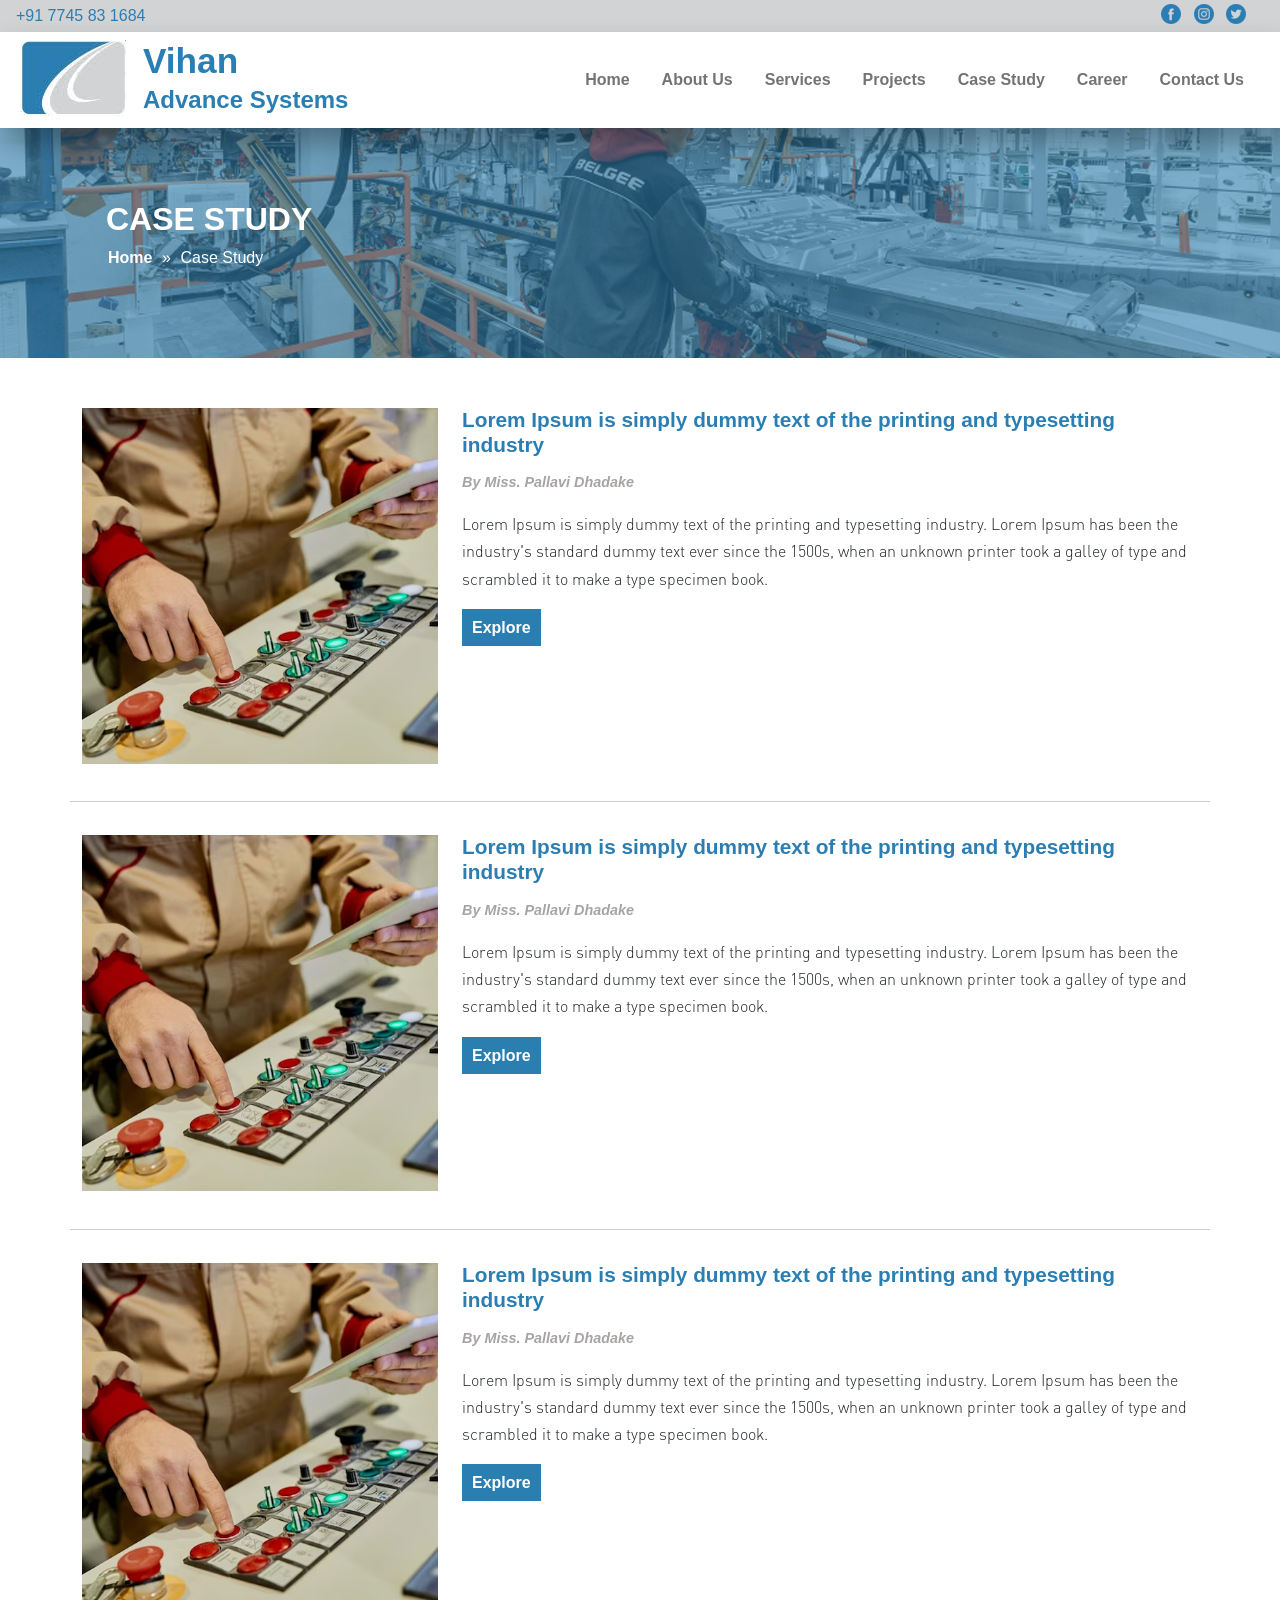
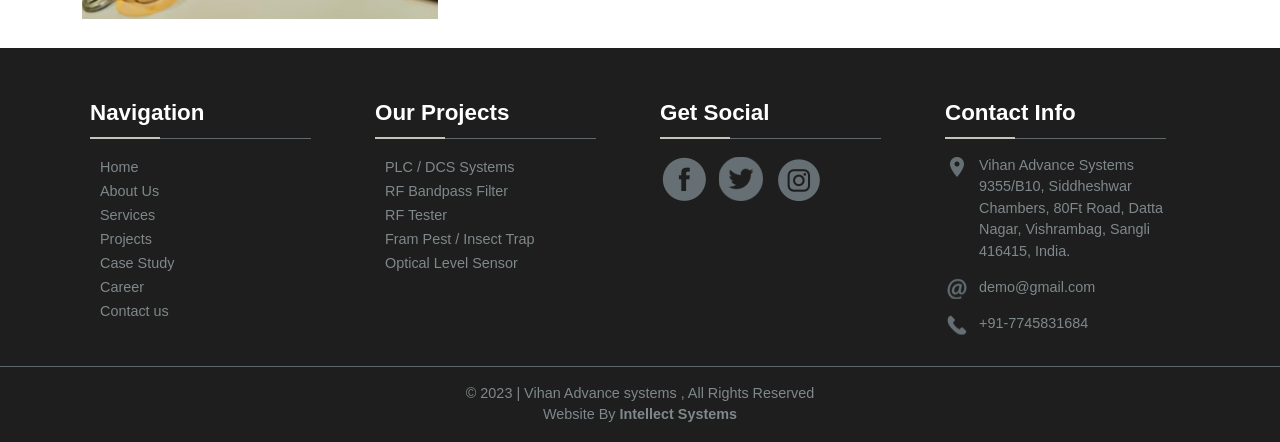
<file: case-study.html>
﻿<!DOCTYPE html>
<html>
<head>
    <meta charset="utf-8" />
    <meta content="width=device-width, initial-scale=1.0" name="viewport" />

    <title>Case Study | Vihan Advance System</title>
    <meta content="" name="description" />
    <meta content="" name="keywords" />

    <!-- Bootstrap -->
    <link href="Vendor/bootstrap/css/bootstrap.min.css" rel="stylesheet" />
    <script src="Vendor/bootstrap/js/bootstrap.min.js"></script>

    <!-- Swiper slider -->
    <link rel="stylesheet" href="https://cdn.jsdelivr.net/npm/swiper@9/swiper-bundle.min.css" />
    <script src="https://cdn.jsdelivr.net/npm/swiper@9/swiper-bundle.min.js"></script>

    <!-- Main Css -->
    <link href="css/vihaan.css" rel="stylesheet" />

    <!-- js files -->
    <style>
    </style>
</head>
<body>
    <!-- Navigation Starts -->
    <section id="navrbar">
        <div class="themeBgGrey">
            <div class="p-1">
                <div class="container-fluid">
                    <div class="socialBox">
                        <a href="#" target="_blank" class="topFb" title="Follow Us on facebook"></a>
                        <a href="#" target="_blank" class="topInsta" title="Follow Us on Instagram"></a>
                        <a href="#" target="_blank" class="topyouTube" title="Follow Us on twitter"></a>
                    </div>
                    <a href="tel:+917745831684" class="colorPrime text-decoration-none">+91 7745 83 1684</a>
                </div>
            </div>
        </div>
        <div id="navigationBar">
            <div class="container-fluid">
                <nav class="navbar navbar-expand-xl m-0 p-0">
                    <div class="container-fluid m-2 p-0">
                        <div class="d-flex align-items-start">
                            <img src="images/vihaan-logo.jpg" class="flex-shrink-0" />
                            <div class="ms-3" id="logonames">
                                <h3 class="colorPrime mb-0 semiBold large">Vihan</h3>
                                <span class="semiBold colorPrime mt-0 mb-0 medium">Advance Systems</span>
                            </div>
                        </div>

                        <button class="navbar-toggler" type="button" data-bs-toggle="collapse" data-bs-target="#navbarNavDropdown" aria-controls="navbarNavDropdown" aria-expanded="false" aria-label="Toggle navigation">
                            <img src="images/icons/social/nav-btn-color.png" />
                        </button>
                        <div class="collapse navbar-collapse" id="navbarNavDropdown">
                            <!-- Navigation starts -->
                            <ul class="navbar-nav ms-auto">
                                <li class="nav-item">
                                    <a class="nav-link" aria-current="page" href="index.html">Home</a>
                                </li>
                                <li class="nav-item">
                                    <a class="nav-link" aria-current="page" href="about-us.html">About Us</a>
                                </li>

                                <li class="nav-item dropdown">
                                    <a href="services.html" class=" nav-link subnav" data-toggle="dropdown">Services <b class="caret"></b></a>
                                    <ul class="dropdown-menu multi-column">
                                        <li><a href="#">Services 1</a></li>
                                        <li><a href="#">Services 1</a></li>
                                        <li><a href="#">Services 1</a></li>
                                    </ul>
                                </li>
                                <li class="nav-item">
                                    <a class="nav-link" href="project.html">Projects</a>
                                </li>
                                <li class="nav-item">
                                    <a class="nav-link" href="case-study.html">Case Study</a>
                                </li>
                                <li class="nav-item">
                                    <a class="nav-link" href="career.html">Career</a>
                                </li>
                                <li class="nav-item">
                                    <a class="nav-link" href="contact-us.html">Contact Us</a>
                                </li>
                            </ul>
                        </div>
                    </div>
                </nav>
            </div>
        </div>
    </section>
    <!-- Navigation End -->
    <span class="space30"></span>

    <!-- case study markup start here -->
    <div id="casestudy">
        <span class="space80"></span>
        <span class="space20"></span>
        <!-- Page Header Starts -->
        <div class="pgHeader2" id="pagehead">
            <div class="headerOverlay d-flex align-items-center justify-content-center">
                <div class="container">
                    <div class="p-4">
                        <h2 class="semiBold text-white text-uppercase">Case Study</h2>
                        <ul class="bCrumb">
                            <li><a href="index.html">Home</a></li>
                            <li>&raquo;</li>
                            <li class="clrWhite">Case Study</li>
                        </ul>
                        <!--<h2 class="" data-aos="fade-right" data-aos-duration="1000">We Are Hiring, Join Our Team</h2>-->
                        <div class="float_clear"></div>
                    </div>
                </div>
            </div>
        </div>
        <!-- Page Header Ends -->
        <span class="space50"></span>
        <div class="container">
            <div class="row gy-2">
                <div class="col-md-4">
                    <img src="images/service-automated-test.jpg" class="img-fluid w-100" />
                </div>
                <div class="col-md-8">
                    <h3 class="semiBold semiMedium colorPrime eventtitle">Lorem Ipsum is simply dummy text of the printing and typesetting industry</h3>
                    <span class="space5"></span>
                    <span class="clrGrey semiBold small fst-italic">By Miss. Pallavi Dhadake</span>
                    <p class="fontRegular light  line-ht-7 mt-3 mb-4">Lorem Ipsum is simply dummy text of the printing and typesetting industry. Lorem Ipsum has been the industry's standard dummy text ever since the 1500s, when an unknown printer took a galley of type and scrambled it to make a type specimen book.</p>
                    <a href="#" class="btnexplore">Explore</a>
                </div>
                <span class="space5"></span>
                <span class="greyLine"></span>

                <div class="col-md-4">
                    <img src="images/service-automated-test.jpg" class="img-fluid w-100" />
                </div>
                <div class="col-md-8">
                    <h3 class="semiBold semiMedium colorPrime eventtitle">Lorem Ipsum is simply dummy text of the printing and typesetting industry</h3>
                    <span class="space5"></span>
                    <span class="clrGrey semiBold small fst-italic">By Miss. Pallavi Dhadake</span>
                    <p class="fontRegular light  line-ht-7 mt-3 mb-4">Lorem Ipsum is simply dummy text of the printing and typesetting industry. Lorem Ipsum has been the industry's standard dummy text ever since the 1500s, when an unknown printer took a galley of type and scrambled it to make a type specimen book.</p>
                    <a href="#" class="btnexplore">Explore</a>
                </div>
                <span class="space5"></span>
                <span class="greyLine"></span>

                <div class="col-md-4">
                    <img src="images/service-automated-test.jpg" class="img-fluid w-100" />
                </div>
                <div class="col-md-8">
                    <h3 class="semiBold semiMedium colorPrime eventtitle">Lorem Ipsum is simply dummy text of the printing and typesetting industry</h3>
                    <span class="space5"></span>
                    <span class="clrGrey small semiBold fst-italic">By Miss. Pallavi Dhadake</span>
                    <p class="fontRegular light  line-ht-7 mt-3 mb-4">Lorem Ipsum is simply dummy text of the printing and typesetting industry. Lorem Ipsum has been the industry's standard dummy text ever since the 1500s, when an unknown printer took a galley of type and scrambled it to make a type specimen book.</p>
                    <a href="#" class="btnexplore">Explore</a>
                </div>
            </div>
        </div>
    </div>
    <!-- Case Study markup end -->
    <span class="space30"></span>

    <!-- Footer start -->
    <div class="footer">
        <span class="space40"></span>
        <div class="container overflowHidden">
            <div class="row">
                <div class="col-md-3">
                    <div class="p-2">
                        <h4 class="footerCaption clrWhite mb-2 semiBold upperCase letter-sp-2">Navigation</h4>
                        <div class="fLine mb-3"><span class="fAbsLine"></span></div>
                        <ul class="footerNav">
                            <li><a href="index.html">Home</a></li>
                            <li><a href="about-us.html">About Us</a></li>
                            <li><a href="services.html">Services</a></li>
                            <li><a href="project.html">Projects</a></li>
                            <li><a href="case-study.html">Case Study</a></li>
                            <li><a href="career.html">Career</a></li>
                            <li><a href="contact-us.html">Contact us</a></li>
                        </ul>
                    </div>
                </div>
                <div class="col-md-3">
                    <div class="p-2">
                        <h4 class="footerCaption clrWhite mb-2 semiBold upperCase letter-sp-2">Our Projects</h4>
                        <div class="fLine mb-3"><span class="fAbsLine"></span></div>
                        <ul class="footerNav">
                            <li><a href="project.html#plcsystem">PLC / DCS Systems</a></li>
                            <li><a href="project.html#rfbandpass">RF Bandpass Filter</a></li>
                            <li><a href="project.html#rftester">RF Tester</a></li>
                            <li><a href="project.html#farmpest">Fram Pest / Insect Trap</a></li>
                            <li><a href="project.html#opticalsens">Optical Level Sensor</a></li>
                        </ul>
                    </div>
                </div>
                <div class="col-md-3">
                    <div class="p-2">
                        <h4 class="footerCaption clrWhite mb-2 semiBold upperCase letter-sp-2">Get Social</h4>
                        <div class="fLine mb-3"><span class="fAbsLine"></span></div>
                        <a href="#" target="_blank" class="foo_fb foo_socialIco" title="Follow us on facebook"></a>
                        <a href="#" target="_blank" class="foo_twitter foo_socialIco" title="Follow us on twitter"></a>
                        <a href="#" target="_blank" class="foo_insta foo_socialIco" title="Follow us on Instagram"></a>
                    </div>
                </div>
                <div class="col-md-3">
                    <div class="p-2">
                        <h4 class="footerCaption clrWhite mb-2 semiBold upperCase letter-sp-2">Contact Info</h4>
                        <div class="fLine mb-3"><span class="fAbsLine"></span></div>
                        <span class="addr line-ht-5 small">
                            Vihan Advance Systems  9355/B10, Siddheshwar Chambers, 80Ft Road, Datta Nagar, Vishrambag, Sangli 416415, India.
                        </span>
                        <span class="space15"></span>
                        <a href="#" class="email breakWord line-ht-5 small txtDecNone">demo&#64;gmail&#46;com</a>
                        <span class="space15"></span>
                        <a href="+917745831684" class="foo_call line-ht-5 small txtDecNone">+91-7745831684</a>
                    </div>
                </div>
            </div>
            <div class="float_clear"></div>
        </div>
        <span class="space20"></span>
        <span class="footerLine"></span>
        <div class="container text-center">
            <div class="p-3">
                <span class="clrGrey mrg_B_5 small fontRegular">&copy; 2023 | Vihan Advance systems , All Rights Reserved</span>
                <span class="clrGrey small fontRegular">Website By <a href="http://www.intellect-systems.com" target="_blank" class="intellect" title="Website Design and Development Service By Intellect Systems">Intellect Systems</a></span>
            </div>
        </div>
    </div>
    <!-- Footer end -->
</body>
</html>
</file>
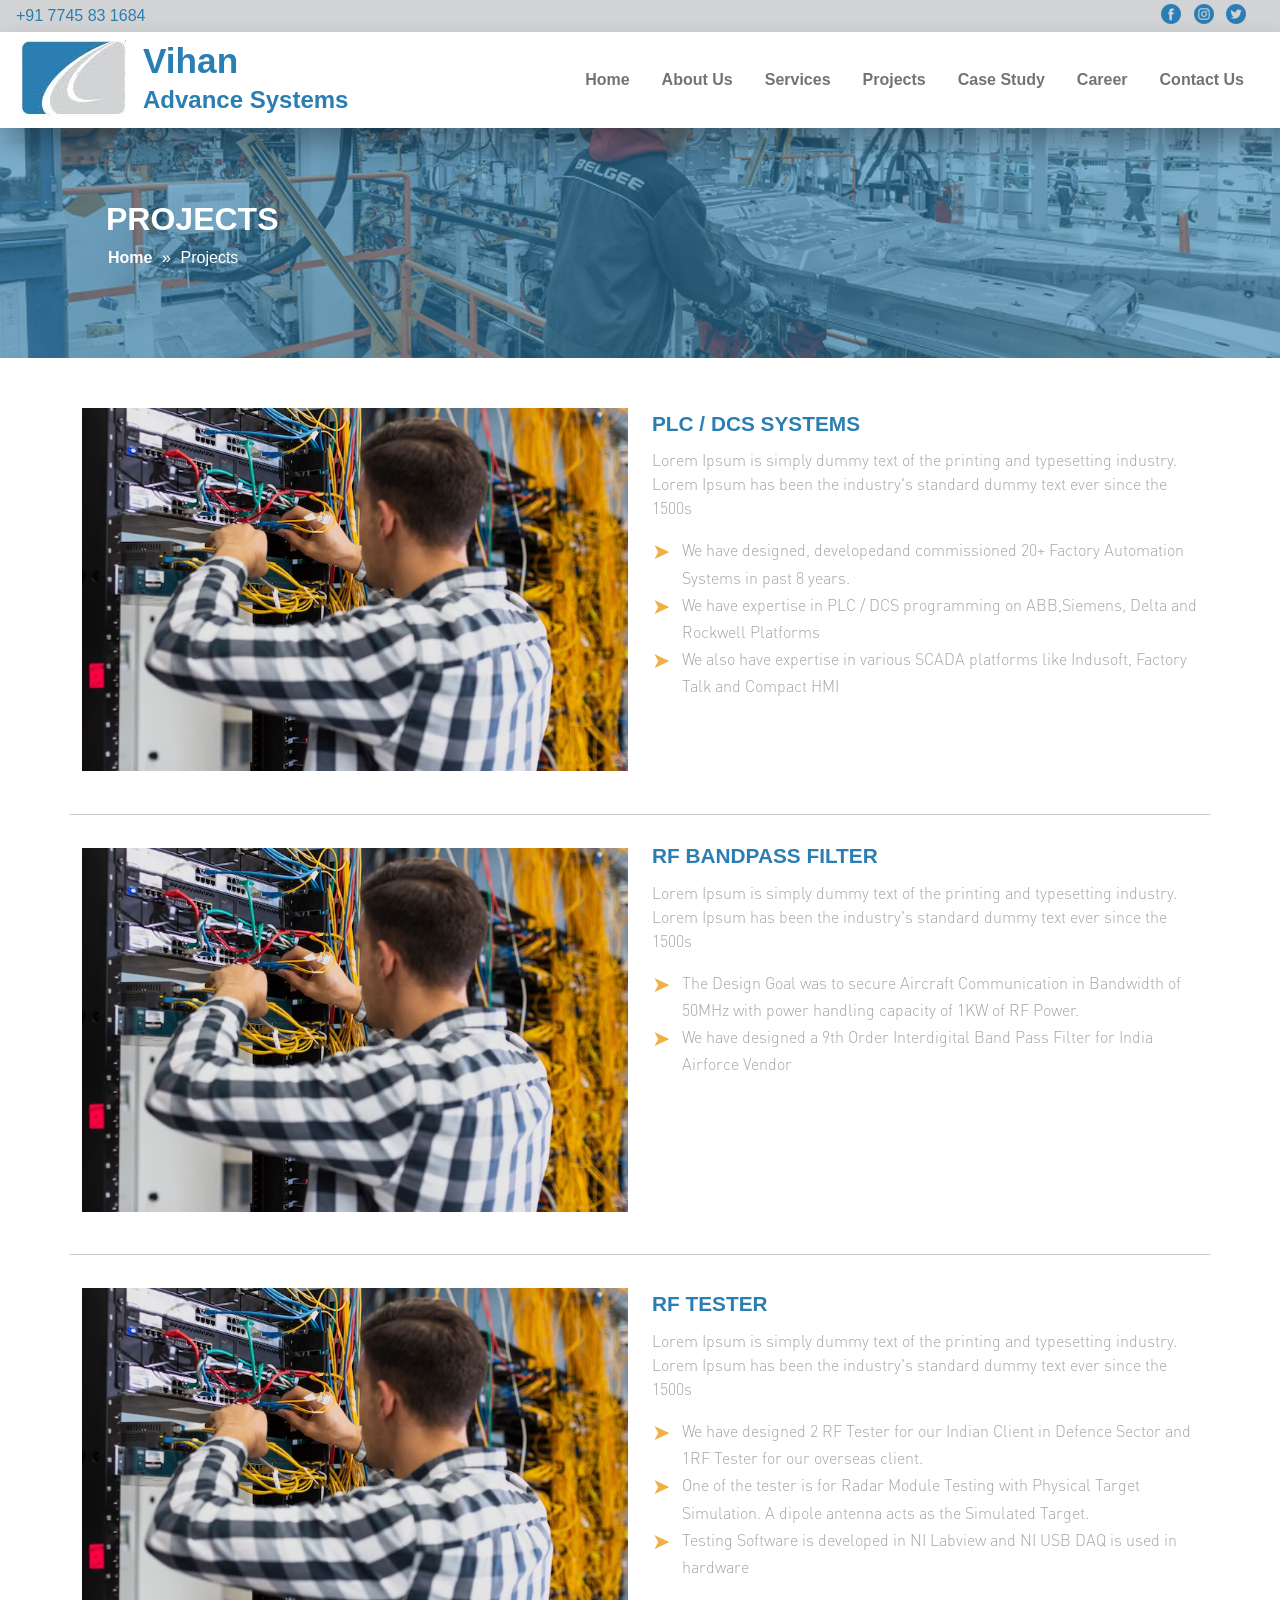
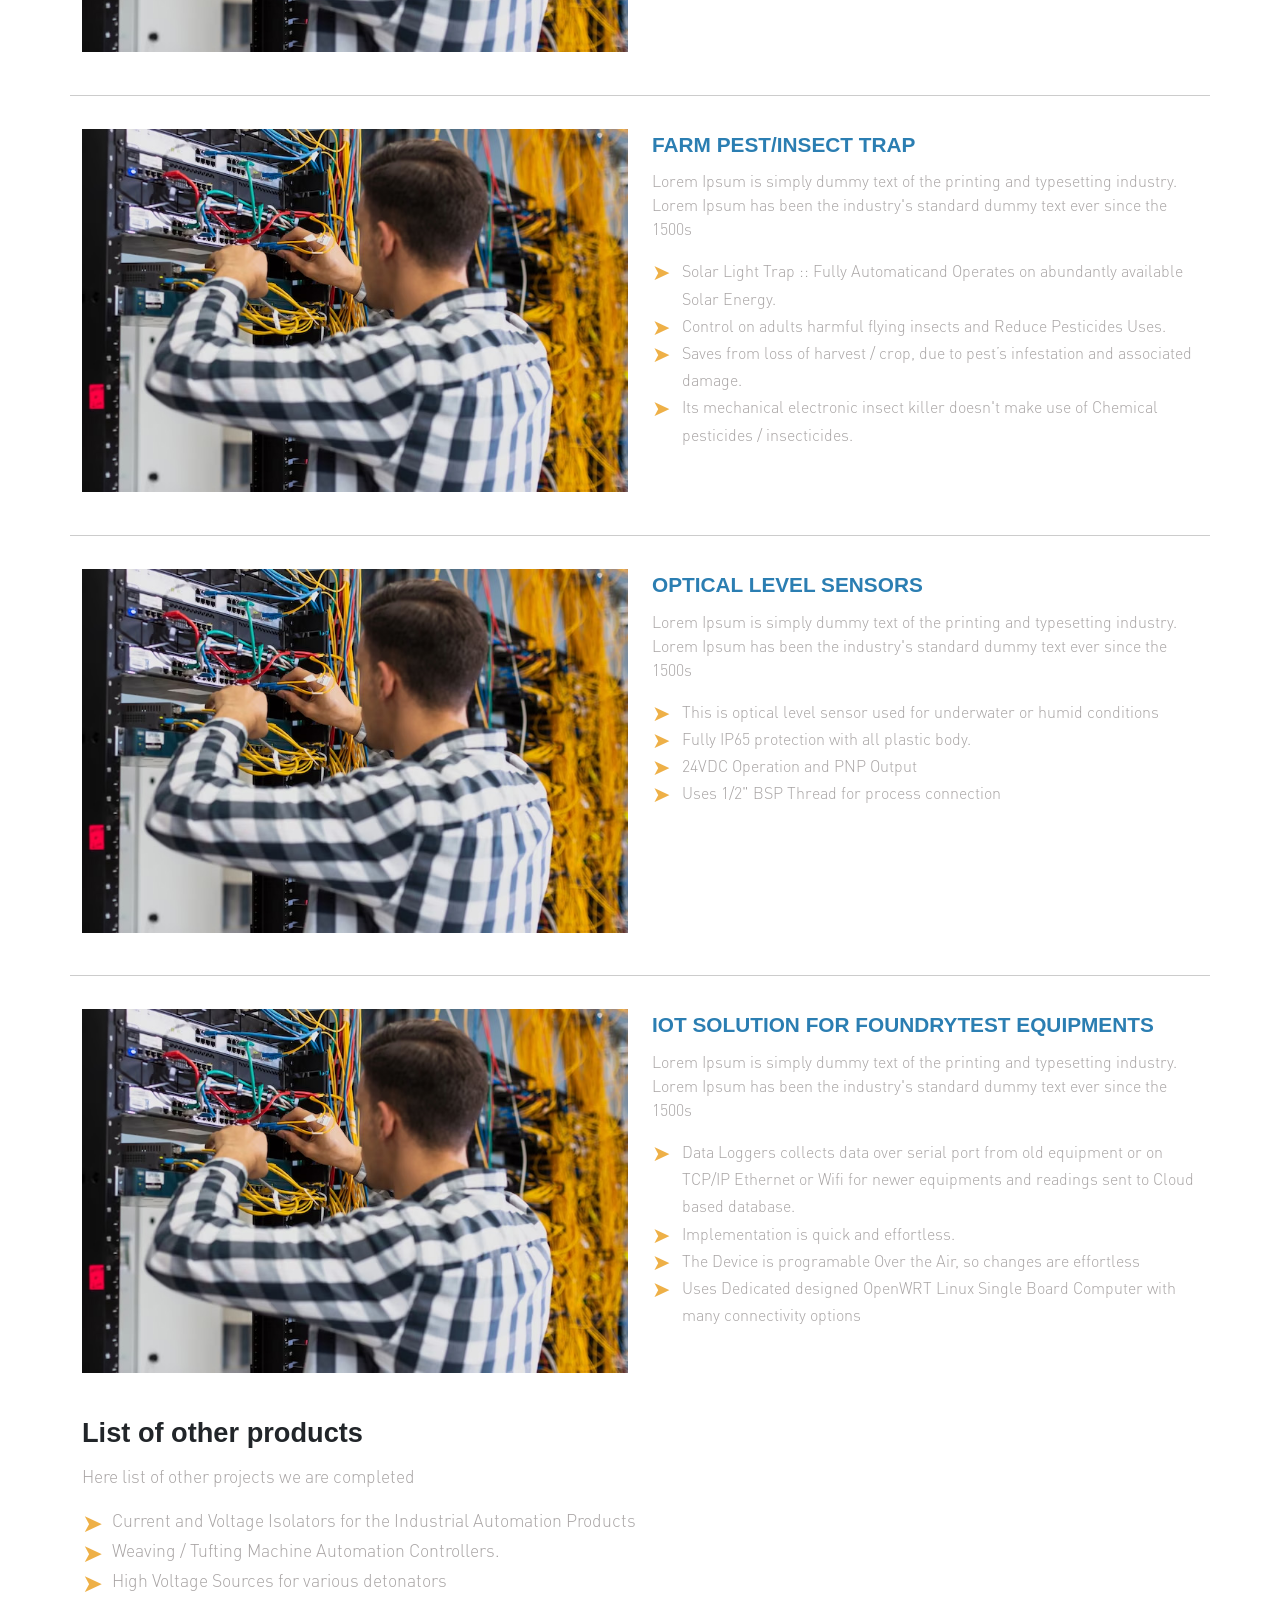
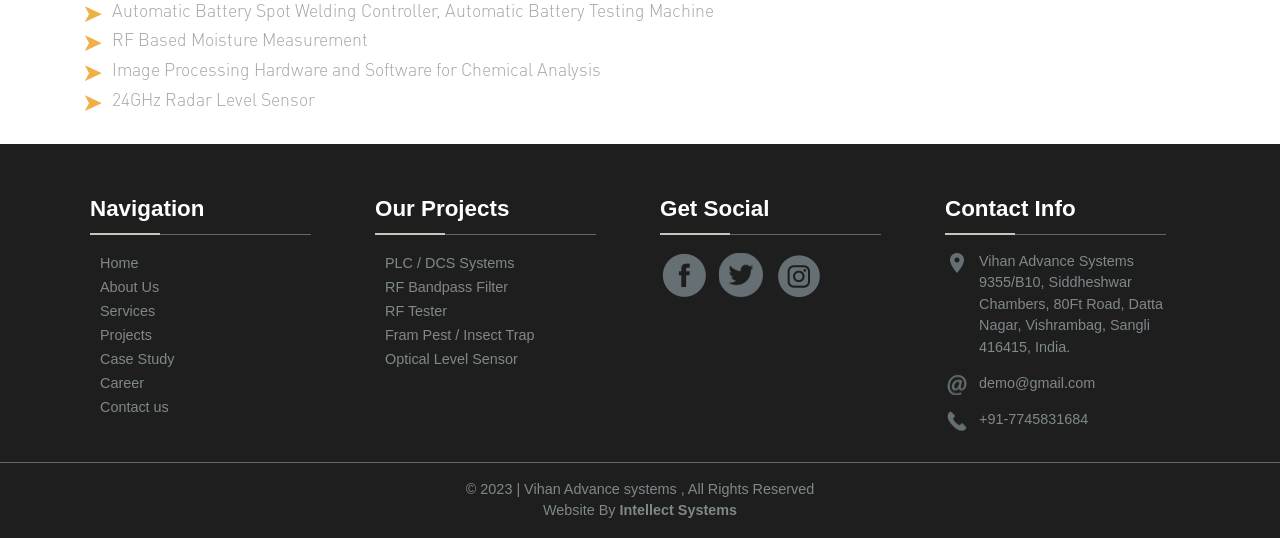
<file: project.html>
﻿<!DOCTYPE html>
<html>
<head>
    <meta charset="utf-8" />
    <meta content="width=device-width, initial-scale=1.0" name="viewport" />

    <title>Projects | Vihan Advance System</title>
    <meta content="" name="description" />
    <meta content="" name="keywords" />

    <!-- Bootstrap -->
    <link href="Vendor/bootstrap/css/bootstrap.min.css" rel="stylesheet" />
    <script src="Vendor/bootstrap/js/bootstrap.min.js"></script>

    <!-- Swiper slider -->
    <link rel="stylesheet" href="https://cdn.jsdelivr.net/npm/swiper@9/swiper-bundle.min.css" />
    <script src="https://cdn.jsdelivr.net/npm/swiper@9/swiper-bundle.min.js"></script>

    <!-- Main Css -->
    <link href="css/vihaan.css" rel="stylesheet" />

    <!-- js files -->
    <style>
    </style>
</head>

<body>
    <!-- Navigation Starts -->
    <section id="navrbar">
        <div class="themeBgGrey">
            <div class="p-1">
                <div class="container-fluid">
                    <div class="socialBox">
                        <a href="#" target="_blank" class="topFb" title="Follow Us on facebook"></a>
                        <a href="#" target="_blank" class="topInsta" title="Follow Us on Instagram"></a>
                        <a href="#" target="_blank" class="topyouTube" title="Follow Us on twitter"></a>
                    </div>
                    <a href="tel:+917745831684" class="colorPrime text-decoration-none">+91 7745 83 1684</a>
                </div>
            </div>
        </div>
        <div id="navigationBar">
            <div class="container-fluid">
                <nav class="navbar navbar-expand-xl m-0 p-0">
                    <div class="container-fluid m-2 p-0">
                        <div class="d-flex align-items-start">
                            <img src="images/vihaan-logo.jpg" class="flex-shrink-0" />
                            <div class="ms-3" id="logonames">
                                <h3 class="colorPrime mb-0 semiBold large">Vihan</h3>
                                <span class="semiBold colorPrime mt-0 mb-0 medium">Advance Systems</span>
                            </div>
                        </div>

                        <button class="navbar-toggler" type="button" data-bs-toggle="collapse" data-bs-target="#navbarNavDropdown" aria-controls="navbarNavDropdown" aria-expanded="false" aria-label="Toggle navigation">
                            <img src="images/icons/social/nav-btn-color.png" />
                        </button>
                        <div class="collapse navbar-collapse" id="navbarNavDropdown">
                            <!-- Navigation starts -->
                            <ul class="navbar-nav ms-auto">
                                <li class="nav-item">
                                    <a class="nav-link" aria-current="page" href="index.html">Home</a>
                                </li>
                                <li class="nav-item">
                                    <a class="nav-link" aria-current="page" href="about-us.html">About Us</a>
                                </li>

                                <li class="nav-item dropdown">
                                    <a href="services.html" class=" nav-link subnav" data-toggle="dropdown">Services <b class="caret"></b></a>
                                    <ul class="dropdown-menu multi-column">
                                        <li><a href="#">Services 1</a></li>
                                        <li><a href="#">Services 1</a></li>
                                        <li><a href="#">Services 1</a></li>
                                    </ul>
                                </li>
                                <li class="nav-item">
                                    <a class="nav-link" href="project.html">Projects</a>
                                </li>
                                <li class="nav-item">
                                    <a class="nav-link" href="case-study.html">Case Study</a>
                                </li>
                                <li class="nav-item">
                                    <a class="nav-link" href="career.html">Career</a>
                                </li>
                                <li class="nav-item">
                                    <a class="nav-link" href="contact-us.html">Contact Us</a>
                                </li>
                            </ul>
                        </div>
                    </div>
                </nav>
            </div>
        </div>
    </section>
    <!-- Navigation End -->
    <span class="space30"></span>

    <!-- projects markup start here -->
    <div id="projects">
        <span class="space80"></span>
        <span class="space20"></span>
        <!-- Page Header Starts -->
        <div class="pgHeader2" id="pagehead">
            <div class="headerOverlay d-flex align-items-center justify-content-center">
                <div class="container">
                    <div class="p-4">
                        <h2 class="semiBold text-white text-uppercase">Projects</h2>
                        <ul class="bCrumb">
                            <li><a href="#">Home</a></li>
                            <li>&raquo;</li>
                            <li class="clrWhite">Projects</li>
                        </ul>
                        <!--<h2 class="" data-aos="fade-right" data-aos-duration="1000">We Are Hiring, Join Our Team</h2>-->
                        <div class="float_clear"></div>
                    </div>
                </div>
                <div id="plcsystem"></div>
            </div>
        </div>
        <!-- Page Header Ends -->

        <span class="space50"></span>
        <div class="container">
            <div class="row gy-2">
                <div class="col-md-6">
                    <img src="images/project-plc-dcs-system.jpg" class="img-fluid" />
                </div>
                <div class="col-md-6">
                    <span class="semiBold semiMedium colorPrime">PLC / DCS SYSTEMS</span>

                    <span class="space10"></span>
                    <p class="fontRegular clrGrey light line-ht-5 mb-3">Lorem Ipsum is simply dummy text of the printing and typesetting industry. Lorem Ipsum has been the industry's standard dummy text ever since the 1500s</p>
                    <ul class="bulletlist m-0 p-0 fontRegular clrGrey light line-ht-5">
                        <li class="fontRegular clrGrey light line-ht-5"><span>&#10148;</span>We have designed, developedand commissioned 20+ Factory Automation Systems in past 8 years.</li>
                        <li class="fontRegular clrGrey light line-ht-5"><span>&#10148;</span> We have expertise in PLC / DCS programming on ABB,Siemens, Delta and Rockwell Platforms</li>
                        <li class="fontRegular clrGrey light line-ht-5"><span>&#10148;</span> We also have expertise in various SCADA platforms like Indusoft, Factory Talk and Compact HMI</li>
                        <div id="rfbandpass"></div>
                    </ul>
                </div>
                <span class="space10"></span>
                <!-- col-second -->
                <span class="greyLine"></span>
                <div class="col-md-6">
                    <img src="images/project-plc-dcs-system.jpg" class="img-fluid" />
                </div>
                <div class="col-md-6 mt-0 mb-0">
                    <span class="semiBold semiMedium colorPrime">RF BANDPASS FILTER</span>
                    <span class="space10"></span>
                    <p class="fontRegular clrGrey light line-ht-5 mb-3">Lorem Ipsum is simply dummy text of the printing and typesetting industry. Lorem Ipsum has been the industry's standard dummy text ever since the 1500s</p>
                    <ul class="bulletlist m-0 p-0 fontRegular clrGrey light line-ht-5">
                        <li class="fontRegular clrGrey light line-ht-5">
                            <span>&#10148;</span>The Design Goal was to secure Aircraft Communication in Bandwidth of 50MHz with power handling capacity of 1KW of RF Power.
                        </li>
                        <li class="fontRegular clrGrey light line-ht-5">
                            <span>&#10148;</span> We have designed a 9th Order Interdigital Band Pass Filter for India Airforce Vendor
                        </li>
                        <div id="rftester"></div>
                        <!--<li class="fontRegular clrGrey light line-ht-5"><span>&#10148;</span> We also have expertise in various SCADA platforms like Indusoft, Factory Talk and Compact HMI</li>-->
                    </ul>
                </div>
                <span class="space10"></span>


                <!-- col-thrid -->
                <span class="greyLine"></span>
                <div class="col-md-6">
                    <img src="images/project-plc-dcs-system.jpg" class="img-fluid" />
                </div>
                <div class="col-md-6">
                    <span class="semiBold semiMedium colorPrime">RF TESTER</span>
                    <span class="space10"></span>
                    <p class="fontRegular clrGrey light line-ht-5 mb-3">Lorem Ipsum is simply dummy text of the printing and typesetting industry. Lorem Ipsum has been the industry's standard dummy text ever since the 1500s</p>
                    <ul class="bulletlist m-0 p-0 fontRegular clrGrey light line-ht-5">
                        <li class="fontRegular clrGrey light line-ht-5">
                            <span>&#10148;</span>We have designed 2 RF Tester for our Indian Client in Defence Sector and 1RF Tester for our overseas client.
                        </li>
                        <li class="fontRegular clrGrey light line-ht-5">
                            <span>&#10148;</span> One of the tester is for Radar Module Testing with Physical Target Simulation. A dipole antenna acts as the Simulated Target.
                        </li>
                        <li class="fontRegular clrGrey light line-ht-5">
                            <span>&#10148;</span> Testing Software is developed in NI Labview and NI USB DAQ is used in  hardware
                            <div id="farmpest"></div>
                        </li>

                    </ul>
                </div>
                <span class="space10"></span>

                <!-- col-fourth -->
                <span class="greyLine"></span>
                <div class="col-md-6" id="">
                    <img src="images/project-plc-dcs-system.jpg" class="img-fluid" />
                </div>
                <div class="col-md-6">
                    <span class="semiBold semiMedium colorPrime">FARM PEST/INSECT TRAP</span>
                    <span class="space10"></span>
                    <p class="fontRegular clrGrey light line-ht-5 mb-3">Lorem Ipsum is simply dummy text of the printing and typesetting industry. Lorem Ipsum has been the industry's standard dummy text ever since the 1500s</p>
                    <ul class="bulletlist m-0 p-0 fontRegular clrGrey light line-ht-5">
                        <li class="fontRegular clrGrey light line-ht-5">
                            <span>&#10148;</span>Solar Light Trap :: Fully Automaticand Operates on abundantly  available Solar Energy.
                        </li>
                        <li class="fontRegular clrGrey light line-ht-5">
                            <span>&#10148;</span> Control on adults harmful flying insects and Reduce Pesticides Uses.
                        </li>
                        <li class="fontRegular clrGrey light line-ht-5">
                            <span>&#10148;</span> Saves from loss of harvest / crop, due to pest’s infestation and associated damage.
                        </li>
                        <div id="opticalsens"></div>
                        <li class="fontRegular clrGrey light line-ht-5">
                            <span>&#10148;</span> Its mechanical electronic insect killer doesn't make use of Chemical pesticides / insecticides.
                        </li>
                    </ul>
                </div>
                <span class="space10"></span>

                <!-- col-five -->
                <span class="greyLine"></span>
                <div class="col-md-6" id="">
                    <img src="images/project-plc-dcs-system.jpg" class="img-fluid" />
                </div>
                <div class="col-md-6">
                    <span class="semiBold semiMedium colorPrime">OPTICAL LEVEL SENSORS</span>
                    <span class="space10"></span>
                    <p class="fontRegular clrGrey light line-ht-5 mb-3">Lorem Ipsum is simply dummy text of the printing and typesetting industry. Lorem Ipsum has been the industry's standard dummy text ever since the 1500s</p>
                    <ul class="bulletlist m-0 p-0 fontRegular clrGrey light line-ht-5">
                        <li class="fontRegular clrGrey light line-ht-5">
                            <span>&#10148;</span>This is optical level sensor used for underwater or humid conditions
                        </li>
                        <li class="fontRegular clrGrey light line-ht-5">
                            <span>&#10148;</span> Fully IP65 protection with all plastic body.
                        </li>
                        <li class="fontRegular clrGrey light line-ht-5">
                            <span>&#10148;</span> 24VDC Operation and PNP Output
                        </li>
                        <li class="fontRegular clrGrey light line-ht-5">
                            <span>&#10148;</span> Uses 1/2" BSP Thread for process connection
                        </li>
                    </ul>
                </div>
                <span class="space10"></span>

                <!-- col-six -->
                <span class="greyLine"></span>
                <div class="col-md-6" id="iot">
                    <img src="images/project-plc-dcs-system.jpg" class="img-fluid" />
                </div>
                <div class="col-md-6">
                    <span class="semiBold semiMedium colorPrime">
                        IOT SOLUTION FOR FOUNDRYTEST EQUIPMENTS
                    </span>
                    <span class="space10"></span>
                    <p class="fontRegular clrGrey light line-ht-5 mb-3">Lorem Ipsum is simply dummy text of the printing and typesetting industry. Lorem Ipsum has been the industry's standard dummy text ever since the 1500s</p>
                    <ul class="bulletlist m-0 p-0 fontRegular clrGrey light line-ht-5">
                        <li class="fontRegular clrGrey light line-ht-5">
                            <span>&#10148;</span>Data Loggers collects data over serial port from old equipment or on TCP/IP Ethernet or Wifi for newer equipments and readings sent to Cloud based database.
                        </li>
                        <li class="fontRegular clrGrey light line-ht-5">
                            <span>&#10148;</span> Implementation is quick and effortless.
                        </li>
                        <li class="fontRegular clrGrey light line-ht-5">
                            <span>&#10148;</span> The Device is programable Over the Air, so changes are effortless

                        </li>
                        <li class="fontRegular clrGrey light line-ht-5">
                            <span>&#10148;</span> Uses Dedicated designed OpenWRT Linux Single Board Computer with many connectivity options

                        </li>
                    </ul>
                </div>
            </div>
            <span class="space40"></span>
            <span class="semiBold medium-large line-ht-5">List of other products</span>
            <span class="space10"></span>
            <p class="regular clrGrey light line-ht-5 mb-3">Here list of other projects we are completed</p>
            <ul class="bulletlist m-0 p-0 fontRegular clrGrey light line-ht-5">
                <li class="regular clrGrey light line-ht-5">
                    <span>&#10148;</span>Current and Voltage Isolators for the Industrial Automation Products
                </li>
                <li class="regular clrGrey light line-ht-7">
                    <span>&#10148;</span>Weaving / Tufting Machine Automation Controllers.
                </li>
                <li class="regular clrGrey light line-ht-7">
                    <span>&#10148;</span>High Voltage Sources for various detonators
                </li>
                <li class="regular clrGrey light line-ht-7">
                    <span>&#10148;</span> Automatic Battery Spot Welding Controller, Automatic Battery Testing Machine
                </li>
                <li class="regular clrGrey light line-ht-7">
                    <span>&#10148;</span> RF Based Moisture Measurement
                </li>
                <li class="regular clrGrey light line-ht-7">
                    <span>&#10148;</span> Image Processing Hardware and Software for Chemical Analysis
                </li>
                <li class="regular clrGrey light line-ht-7">
                    <span>&#10148;</span> 24GHz Radar Level Sensor
                </li>
            </ul>

        </div>
    </div>
    <span class="space30"></span>
    <!-- projects markup end here -->
    <!-- Footer start -->
    <div class="footer">
        <span class="space40"></span>
        <div class="container overflowHidden">
            <div class="row">
                <div class="col-md-3">
                    <div class="p-2">
                        <h4 class="footerCaption clrWhite mb-2 semiBold upperCase letter-sp-2">Navigation</h4>
                        <div class="fLine mb-3"><span class="fAbsLine"></span></div>
                        <ul class="footerNav">
                            <li><a href="index.html">Home</a></li>
                            <li><a href="about-us.html">About Us</a></li>
                            <li><a href="services.html">Services</a></li>
                            <li><a href="project.html">Projects</a></li>
                            <li><a href="case-study.html">Case Study</a></li>
                            <li><a href="career.html">Career</a></li>
                            <li><a href="contact-us.html">Contact us</a></li>
                        </ul>
                    </div>
                </div>
                <div class="col-md-3">
                    <div class="p-2">
                        <h4 class="footerCaption clrWhite mb-2 semiBold upperCase letter-sp-2">Our Projects</h4>
                        <div class="fLine mb-3"><span class="fAbsLine"></span></div>
                        <ul class="footerNav">
                            <li><a href="project.html#plcsystem">PLC / DCS Systems</a></li>
                            <li><a href="project.html#rfbandpass">RF Bandpass Filter</a></li>
                            <li><a href="project.html#rftester">RF Tester</a></li>
                            <li><a href="project.html#farmpest">Fram Pest / Insect Trap</a></li>
                            <li><a href="project.html#opticalsens">Optical Level Sensor</a></li>
                        </ul>
                    </div>
                </div>
                <div class="col-md-3">
                    <div class="p-2">
                        <h4 class="footerCaption clrWhite mb-2 semiBold upperCase letter-sp-2">Get Social</h4>
                        <div class="fLine mb-3"><span class="fAbsLine"></span></div>
                        <a href="#" target="_blank" class="foo_fb foo_socialIco" title="Follow us on facebook"></a>
                        <a href="#" target="_blank" class="foo_twitter foo_socialIco" title="Follow us on twitter"></a>
                        <a href="#" target="_blank" class="foo_insta foo_socialIco" title="Follow us on Instagram"></a>
                    </div>
                </div>
                <div class="col-md-3">
                    <div class="p-2">
                        <h4 class="footerCaption clrWhite mb-2 semiBold upperCase letter-sp-2">Contact Info</h4>
                        <div class="fLine mb-3"><span class="fAbsLine"></span></div>
                        <span class="addr line-ht-5 small">
                            Vihan Advance Systems  9355/B10, Siddheshwar Chambers, 80Ft Road, Datta Nagar, Vishrambag, Sangli 416415, India.
                        </span>
                        <span class="space15"></span>
                        <a href="#" class="email breakWord line-ht-5 small txtDecNone">demo&#64;gmail&#46;com</a>
                        <span class="space15"></span>
                        <a href="+917745831684" class="foo_call line-ht-5 small txtDecNone">+91-7745831684</a>
                    </div>
                </div>
            </div>
            <div class="float_clear"></div>
        </div>
        <span class="space20"></span>
        <span class="footerLine"></span>
        <div class="container text-center">
            <div class="p-3">
                <span class="clrGrey mrg_B_5 small fontRegular">&copy; 2023 | Vihan Advance systems , All Rights Reserved</span>
                <span class="clrGrey small fontRegular">Website By <a href="http://www.intellect-systems.com" target="_blank" class="intellect" title="Website Design and Development Service By Intellect Systems">Intellect Systems</a></span>
            </div>
        </div>
    </div>
    <!-- Footer end -->
  
</body>
</html>
</file>
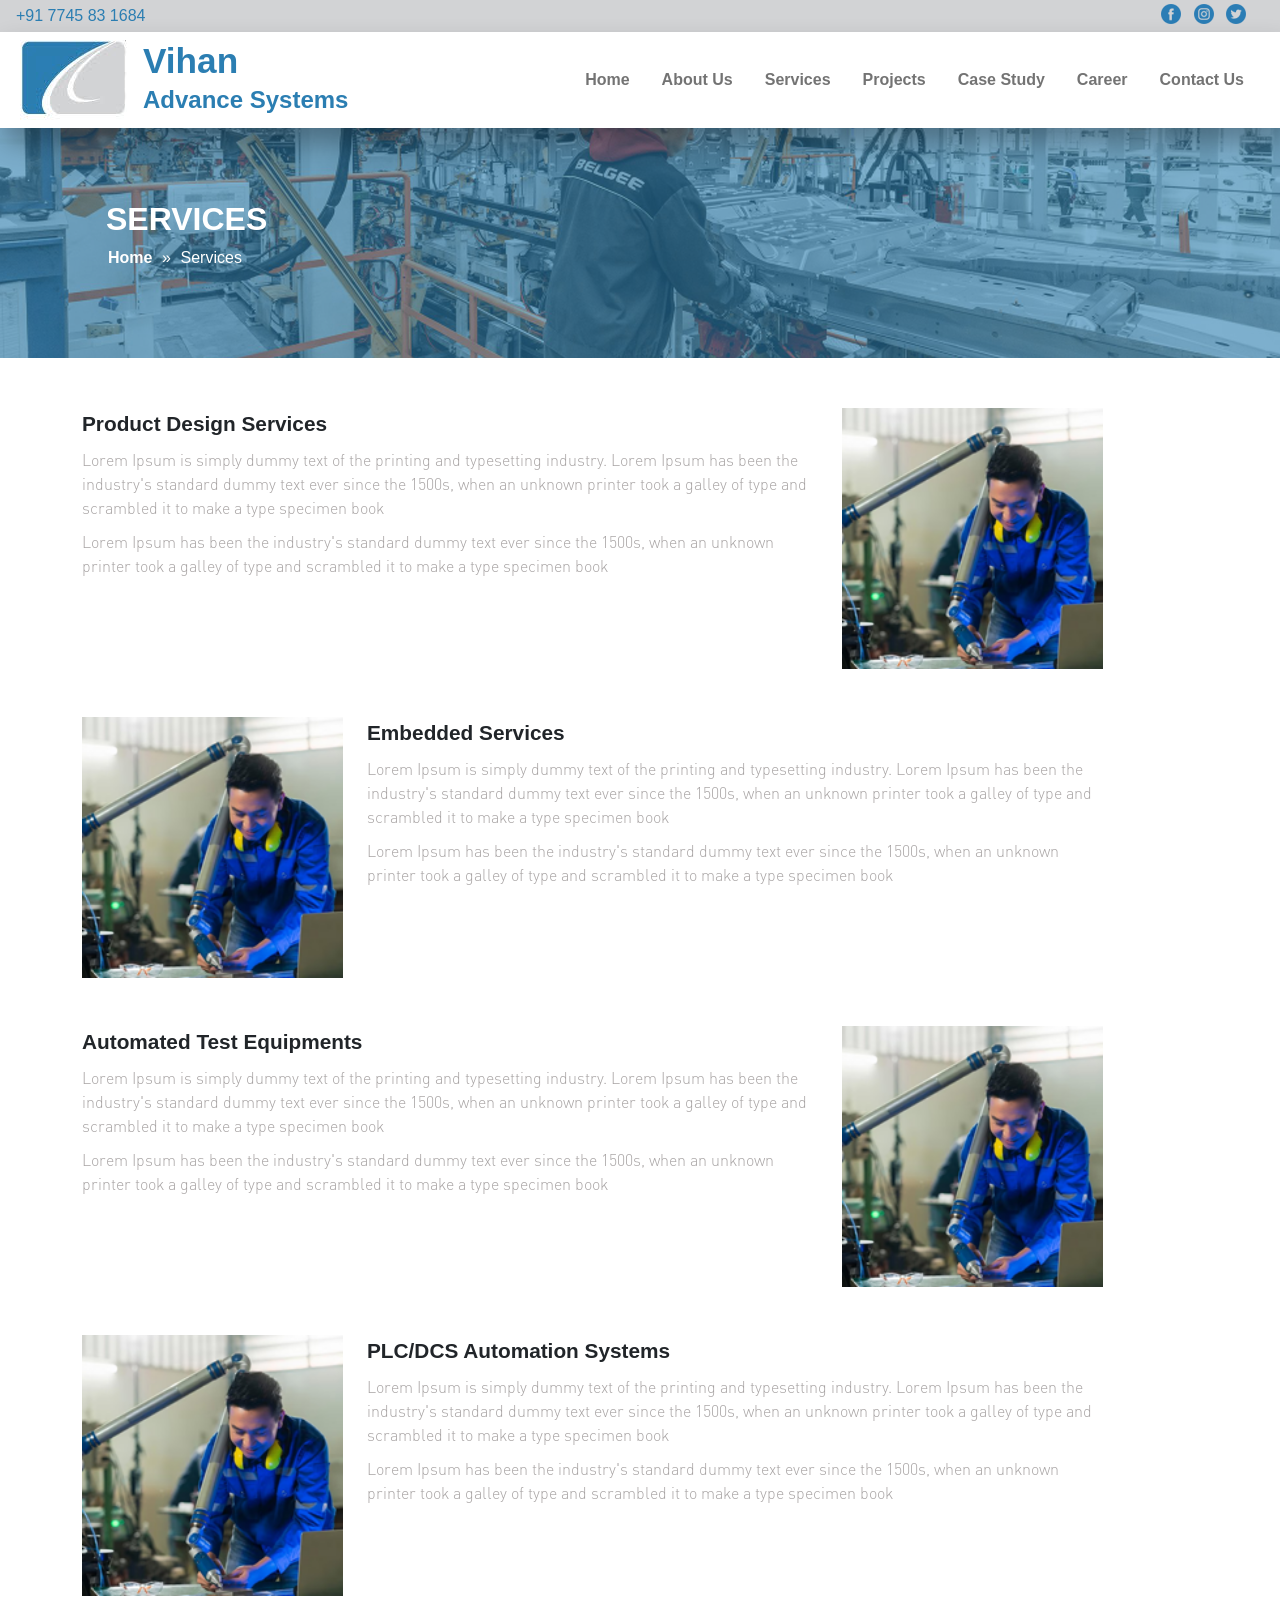
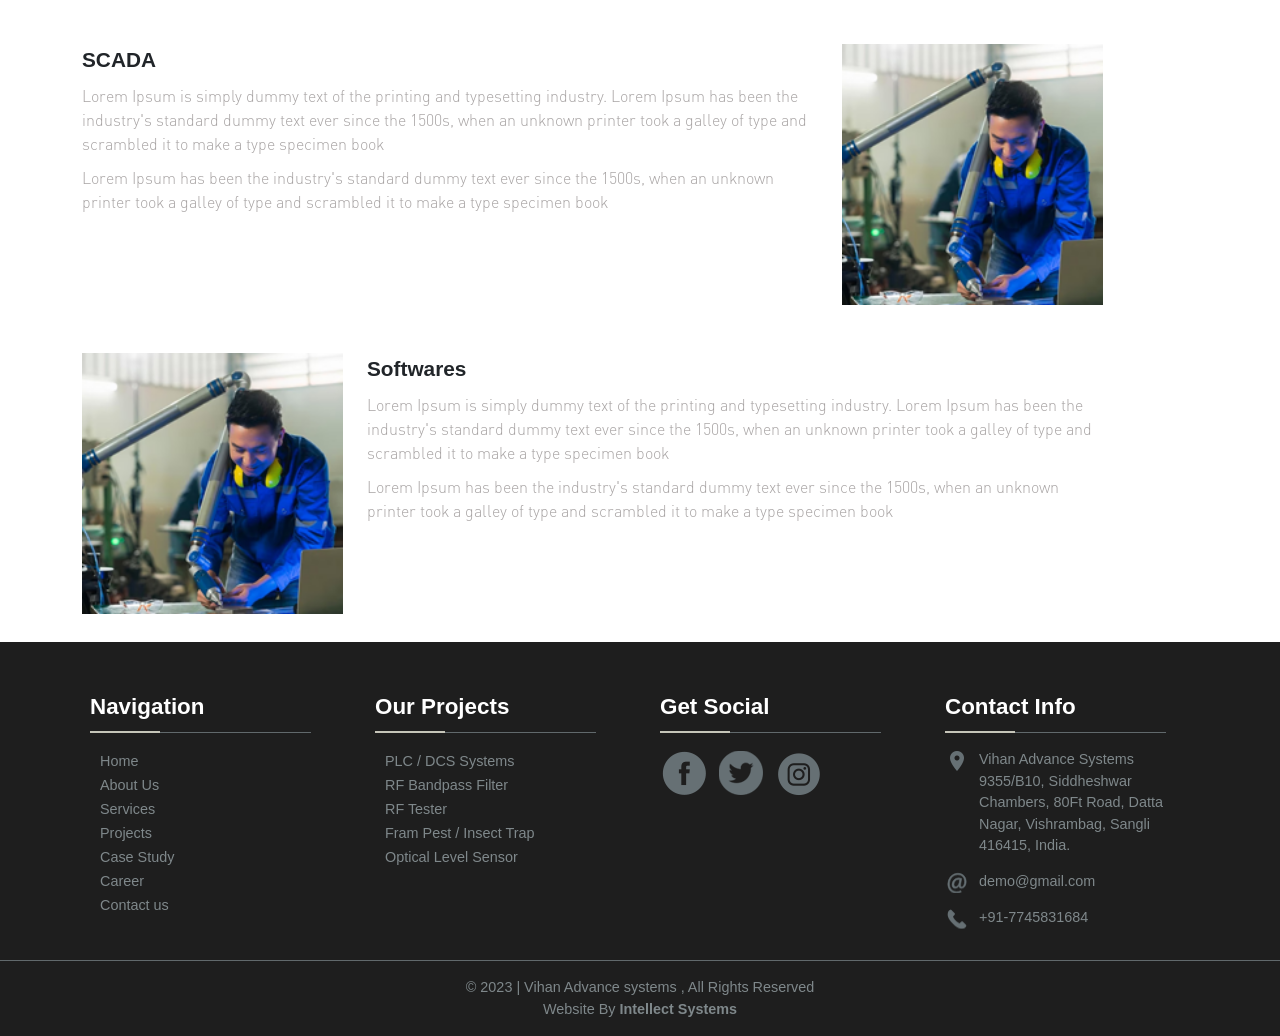
<file: services.html>
﻿<!DOCTYPE html>
<html>
<head>
    <meta charset="utf-8" />
    <meta content="width=device-width, initial-scale=1.0" name="viewport" />

    <title>Services | Vihan Advance System</title>
    <meta content="" name="description" />
    <meta content="" name="keywords" />

    <!-- Bootstrap -->
    <link href="Vendor/bootstrap/css/bootstrap.min.css" rel="stylesheet" />
    <script src="Vendor/bootstrap/js/bootstrap.min.js"></script>

    <!-- Swiper slider -->
    <link rel="stylesheet" href="https://cdn.jsdelivr.net/npm/swiper@9/swiper-bundle.min.css" />
    <script src="https://cdn.jsdelivr.net/npm/swiper@9/swiper-bundle.min.js"></script>

    <!-- Main Css -->
    <link href="css/vihaan.css" rel="stylesheet" />

    <!-- js files -->
    <style>
    </style>
</head>
<body>
    <!-- Navigation Starts -->
    <section id="navrbar">
        <div class="themeBgGrey">
            <div class="p-1">
                <div class="container-fluid">
                    <div class="socialBox">
                        <a href="#" target="_blank" class="topFb" title="Follow Us on facebook"></a>
                        <a href="#" target="_blank" class="topInsta" title="Follow Us on Instagram"></a>
                        <a href="#" target="_blank" class="topyouTube" title="Follow Us on twitter"></a>
                    </div>
                    <a href="tel:+917745831684" class="colorPrime text-decoration-none">+91 7745 83 1684</a>
                </div>
            </div>
        </div>
        <div id="navigationBar">
            <div class="container-fluid">
                <nav class="navbar navbar-expand-xl m-0 p-0">
                    <div class="container-fluid m-2 p-0">
                        <div class="d-flex align-items-start">
                            <img src="images/vihaan-logo.jpg" class="flex-shrink-0" />
                            <div class="ms-3" id="logonames">
                                <h3 class="colorPrime mb-0 semiBold large">Vihan</h3>
                                <span class="semiBold colorPrime mt-0 mb-0 medium">Advance Systems</span>
                            </div>
                        </div>

                        <button class="navbar-toggler" type="button" data-bs-toggle="collapse" data-bs-target="#navbarNavDropdown" aria-controls="navbarNavDropdown" aria-expanded="false" aria-label="Toggle navigation">
                            <img src="images/icons/social/nav-btn-color.png" />
                        </button>
                        <div class="collapse navbar-collapse" id="navbarNavDropdown">
                            <!-- Navigation starts -->
                            <ul class="navbar-nav ms-auto">
                                <li class="nav-item">
                                    <a class="nav-link" aria-current="page" href="index.html">Home</a>
                                </li>
                                <li class="nav-item">
                                    <a class="nav-link" aria-current="page" href="about-us.html">About Us</a>
                                </li>

                                <li class="nav-item dropdown">
                                    <a href="services.html" class=" nav-link subnav" data-toggle="dropdown">Services <b class="caret"></b></a>
                                    <ul class="dropdown-menu multi-column">
                                        <li><a href="#">Services 1</a></li>
                                        <li><a href="#">Services 1</a></li>
                                        <li><a href="#">Services 1</a></li>
                                    </ul>
                                </li>
                                <li class="nav-item">
                                    <a class="nav-link" href="project.html">Projects</a>
                                </li>
                                <li class="nav-item">
                                    <a class="nav-link" href="case-study.html">Case Study</a>
                                </li>
                                <li class="nav-item">
                                    <a class="nav-link" href="career.html">Career</a>
                                </li>
                                <li class="nav-item">
                                    <a class="nav-link" href="contact-us.html">Contact Us</a>
                                </li>
                            </ul>
                        </div>
                    </div>
                </nav>
            </div>
        </div>
    </section>
    <!-- Navigation End -->
    <span class="space30"></span>

    <!-- Services markup start here -->
    <div id="services">
        <span class="space80"></span>
        <span class="space20"></span>
        <!-- Page Header Starts -->
        <div class="pgHeader2" id="pagehead">
            <div class="headerOverlay d-flex align-items-center justify-content-center">
                <div class="container">
                    <div class="p-4">
                        <h2 class="semiBold text-white text-uppercase">Services</h2>
                        <ul class="bCrumb">
                            <li><a href="#">Home</a></li>
                            <li>&raquo;</li>
                            <li class="clrWhite">Services</li>
                        </ul>
                        <!--<h2 class="" data-aos="fade-right" data-aos-duration="1000">We Are Hiring, Join Our Team</h2>-->
                        <div class="float_clear"></div>
                    </div>
                </div>
            </div>
        </div>
        <!-- Page Header Ends -->
        <span class="space50"></span>
        <div class="container">
            <div class="row gy-5">
                <div class="col-md-8">
                    <span class="semiBold semiMedium">Product Design Services</span>
                    <span class="space10"></span>
                    <p class="fontRegular light clrGrey line-ht-5">
                        Lorem Ipsum is simply dummy text of the printing and typesetting industry. Lorem Ipsum has been the industry's standard dummy text ever since the 1500s, when an unknown printer took a galley of type and scrambled it to make a type specimen book
                        <span class="space10"></span>
                        Lorem Ipsum has been the industry's standard dummy text ever since the 1500s, when an unknown printer took a galley of type and scrambled it to make a type specimen book
                    </p>
                </div>
                <div class="col-md-3">
                    <img src="images/service-product-design-page.png" class="img-fluid w-100" />
                </div>

                <!-- col-second -->

                <div class="col-md-3">
                    <img src="images/service-product-design-page.png" class="img-fluid w-100" />
                </div>
                <div class="col-md-8">
                    <span class="semiBold semiMedium">Embedded Services</span>
                    <span class="space10"></span>
                    <p class="fontRegular light clrGrey line-ht-5">
                        Lorem Ipsum is simply dummy text of the printing and typesetting industry. Lorem Ipsum has been the industry's standard dummy text ever since the 1500s, when an unknown printer took a galley of type and scrambled it to make a type specimen book
                        <span class="space10"></span>
                        Lorem Ipsum has been the industry's standard dummy text ever since the 1500s, when an unknown printer took a galley of type and scrambled it to make a type specimen book
                    </p>
                </div>

                <!-- col-thrid -->

                <div class="col-md-8">
                    <span class="semiBold semiMedium">Automated Test Equipments</span>
                    <span class="space10"></span>
                    <p class="fontRegular light clrGrey line-ht-5">
                        Lorem Ipsum is simply dummy text of the printing and typesetting industry. Lorem Ipsum has been the industry's standard dummy text ever since the 1500s, when an unknown printer took a galley of type and scrambled it to make a type specimen book
                        <span class="space10"></span>
                        Lorem Ipsum has been the industry's standard dummy text ever since the 1500s, when an unknown printer took a galley of type and scrambled it to make a type specimen book
                    </p>
                </div>
                <div class="col-md-3">
                    <img src="images/service-product-design-page.png" class="img-fluid w-100" />
                </div>

                <!-- col-fourth -->
                <div class="col-md-3">
                    <img src="images/service-product-design-page.png" class="img-fluid w-100" />
                </div>
                <div class="col-md-8">
                    <span class="semiBold semiMedium">PLC/DCS Automation Systems</span>
                    <span class="space10"></span>
                    <p class="fontRegular light clrGrey line-ht-5">
                        Lorem Ipsum is simply dummy text of the printing and typesetting industry. Lorem Ipsum has been the industry's standard dummy text ever since the 1500s, when an unknown printer took a galley of type and scrambled it to make a type specimen book
                        <span class="space10"></span>
                        Lorem Ipsum has been the industry's standard dummy text ever since the 1500s, when an unknown printer took a galley of type and scrambled it to make a type specimen book
                    </p>
                </div>

                <!-- col-five -->
                <div class="col-md-8">
                    <span class="semiBold semiMedium">SCADA</span>
                    <span class="space10"></span>
                    <p class="fontRegular light clrGrey line-ht-5">
                        Lorem Ipsum is simply dummy text of the printing and typesetting industry. Lorem Ipsum has been the industry's standard dummy text ever since the 1500s, when an unknown printer took a galley of type and scrambled it to make a type specimen book
                        <span class="space10"></span>
                        Lorem Ipsum has been the industry's standard dummy text ever since the 1500s, when an unknown printer took a galley of type and scrambled it to make a type specimen book
                    </p>
                </div>
                <div class="col-md-3">
                    <img src="images/service-product-design-page.png" class="img-fluid w-100" />
                </div>

                <!-- col-six -->
                <div class="col-md-3">
                    <img src="images/service-product-design-page.png" class="img-fluid w-100" />
                </div>
                <div class="col-md-8">
                    <span class="semiBold semiMedium">Softwares</span>
                    <span class="space10"></span>
                    <p class="fontRegular light clrGrey line-ht-5">
                        Lorem Ipsum is simply dummy text of the printing and typesetting industry. Lorem Ipsum has been the industry's standard dummy text ever since the 1500s, when an unknown printer took a galley of type and scrambled it to make a type specimen book
                        <span class="space10"></span>
                        Lorem Ipsum has been the industry's standard dummy text ever since the 1500s, when an unknown printer took a galley of type and scrambled it to make a type specimen book
                    </p>
                </div>

            </div>
            <!--<h3 class="semiBold colorPrime medium mb-3">Services</h3>-->
        </div>
    </div>
    <span class="space30"></span>
    <!-- service markup end here -->



    <!-- Footer start -->
    <div class="footer">
        <span class="space40"></span>
        <div class="container overflowHidden">
            <div class="row">
                <div class="col-md-3">
                    <div class="p-2">
                        <h4 class="footerCaption clrWhite mb-2 semiBold upperCase letter-sp-2">Navigation</h4>
                        <div class="fLine mb-3"><span class="fAbsLine"></span></div>
                        <ul class="footerNav">
                            <li><a href="index.html">Home</a></li>
                            <li><a href="about-us.html">About Us</a></li>
                            <li><a href="services.html">Services</a></li>
                            <li><a href="project.html">Projects</a></li>
                            <li><a href="case-study.html">Case Study</a></li>
                            <li><a href="career.html">Career</a></li>
                            <li><a href="contact-us.html">Contact us</a></li>
                        </ul>
                    </div>
                </div>
                <div class="col-md-3">
                    <div class="p-2">
                        <h4 class="footerCaption clrWhite mb-2 semiBold upperCase letter-sp-2">Our Projects</h4>
                        <div class="fLine mb-3"><span class="fAbsLine"></span></div>
                        <ul class="footerNav">
                            <li><a href="project.html#plcsystem">PLC / DCS Systems</a></li>
                            <li><a href="project.html#rfbandpass">RF Bandpass Filter</a></li>
                            <li><a href="project.html#rftester">RF Tester</a></li>
                            <li><a href="project.html#farmpest">Fram Pest / Insect Trap</a></li>
                            <li><a href="project.html#opticalsens">Optical Level Sensor</a></li>
                        </ul>
                    </div>
                </div>
                <div class="col-md-3">
                    <div class="p-2">
                        <h4 class="footerCaption clrWhite mb-2 semiBold upperCase letter-sp-2">Get Social</h4>
                        <div class="fLine mb-3"><span class="fAbsLine"></span></div>
                        <a href="#" target="_blank" class="foo_fb foo_socialIco" title="Follow us on facebook"></a>
                        <a href="#" target="_blank" class="foo_twitter foo_socialIco" title="Follow us on twitter"></a>
                        <a href="#" target="_blank" class="foo_insta foo_socialIco" title="Follow us on Instagram"></a>
                    </div>
                </div>
                <div class="col-md-3">
                    <div class="p-2">
                        <h4 class="footerCaption clrWhite mb-2 semiBold upperCase letter-sp-2">Contact Info</h4>
                        <div class="fLine mb-3"><span class="fAbsLine"></span></div>
                        <span class="addr line-ht-5 small">
                            Vihan Advance Systems  9355/B10, Siddheshwar Chambers, 80Ft Road, Datta Nagar, Vishrambag, Sangli 416415, India.
                        </span>
                        <span class="space15"></span>
                        <a href="#" class="email breakWord line-ht-5 small txtDecNone">demo&#64;gmail&#46;com</a>
                        <span class="space15"></span>
                        <a href="+917745831684" class="foo_call line-ht-5 small txtDecNone">+91-7745831684</a>
                    </div>
                </div>
            </div>
            <div class="float_clear"></div>
        </div>
        <span class="space20"></span>
        <span class="footerLine"></span>
        <div class="container text-center">
            <div class="p-3">
                <span class="clrGrey mrg_B_5 small fontRegular">&copy; 2023 | Vihan Advance systems , All Rights Reserved</span>
                <span class="clrGrey small fontRegular">Website By <a href="http://www.intellect-systems.com" target="_blank" class="intellect" title="Website Design and Development Service By Intellect Systems">Intellect Systems</a></span>
            </div>
        </div>
    </div>
    <!-- Footer end -->
</body>
</html>
</file>
<file: css/vihaan.css>
﻿/*=======================================================================================================================================
                                                                    Generic CSS
=======================================================================================================================================*/
* {
    font-family: 'Lato', sans-serif !important;
    border: 0;
    margin: 0;
    padding: 0;
    
}
body{overflow-y:scroll !important; overflow:initial}

/* Basic Common Column structure */
.width100{width:100%}
.width50{width:50% !important; float:left;}

.margin_auto{margin:0px auto}
/*h1,h2,h3,h4,h5,h6{font-weight:normal;}*/

/* ========= Font Specific ========= */
.tiny{font-size:0.8em}
.small{font-size:0.9em}
.regular{font-size:1.1em}
.semiMedium{font-size:1.3em;}
.medium{font-size:1.5em}
.large{font-size:2.2em}
.extra-large{font-size:2.6em;line-height:1.5}
.xx-large{font-size:3em;line-height:1.1}
.xxx-large{font-size:5.1em; line-height:1.1;}
.medium-large{font-size:1.7em;}
.maintext{font-size:2.9em}

/*Fonts*/
@font-face{font-family:"DINPro-Black";src:url("../fonts/DINPro-Black.otf");}
@font-face{font-family:"DINPro-Bold";src:url("../fonts/DINPro-Bold.otf");}
@font-face{font-family:"DINPro-Light";src:url("../fonts/DINPro-Light.otf");}
@font-face{font-family:"DINPro-Medium";src:url("../fonts/DINPro-Medium.otf");}
@font-face{font-family:"DINPro";src:url("../fonts/DINPro.otf");}


.light{font-family: 'DINPro-Light', sans-serif !important; font-weight:300;}
.fontRegular{font-family: 'DINPro', sans-serif; font-weight:400;}
.semiBold{font-family: 'DINPro-Bold', sans-serif; font-weight:600;}
.bold{font-family: 'DINPro-Black', sans-serif; font-weight:700;}


/*spacer*/
.space5{height:0.3em; display:block;}
.space10{height:0.6em; display:block;}
.space15{height:0.9em; display:block;}
.space20{height:1.2em; display:block;}
.space30{height:1.8em; display:block;}
.space35{height:2.1em; display:block;}
.space40{height:2.5em; display:block;}
.space50{height:3.1em; display:block;}
.space60{height:60px; display:block;}
.space70{height:70px; display:block;}
.space80{height:80px; display:block;}


.float_clear{clear:both;}
.float_right{float:left !important;}


/* Background Color styles */
.themeBGPrime{background:#2b7eb2} 
.themeBGSec{ background:#06428B} /*Deep Sky*/
.themeBGThr{background:#026CA6} 
.themeBGQtr{background:#59A0B6}
.themeClrBlue{background:#0B95BA}

.themeBgGrey{background: #d2d3d5}

.whiteBg{background:#fff}
.bgGrey{background:#d4d4d4;}
/*.bgEF{ background:#efefef }*/
.bgorg{background:#ffa000;}

/* Forecolors */
.colorPrime{color:#2b7eb2}
.colorSec{color:#06428B}
.colorThr{color:#026CA6}
.colorQtr{color:#59A0B6}
.colorBlue{color:#0B95BA}

.paraBlack{color:#555}
.colorDarkBlue{color:#243aa7;}
.colorWhite{color:#fff !important}
.colorBlack{color:#000 !important;}
.clrdarkgrey{color:#514a4a;}
.clrGrey{color:#a8a4a4;}
.lightblu{color:#75b8db;}
.clroreange{color:#ffa000;}
.colorred{color: #cf1f06;}
.colorbrawon{color:#6d5b56;}
.clrmediumgrey{color:#949090;}
.darkgreen{color:#77d046}

/*classes*/
.lh-lg{line-height:1.7 !important;}
.pad_5{padding:0.3em}
.col_1140{width:1140px;margin:0 auto}
.pad_TB_10{padding-bottom:0.6em;padding-top:0.6em}
.posRelative{position:relative !important}
.btnAppointment{background:#57C6C0; color:#fff; text-decoration:none; padding:8px 15px; border-radius:3px; display:block; position:absolute; right:0; bottom:23px;  -moz-transition:0.5s; -o-transition:0.5s; -webkit-transition:0.5s; transition:0.5s;}
.btnAppointment:hover{background:#EDCB81;}
.txtDecNo{text-decoration:none}
.line-ht-5{line-height:1.5;}
.line-ht-7{line-height:1.7;}

/*whats app popup*/
.popup{background:#fff; width:120px; position:fixed;right:0; top :40%; z-index:9999;  -webkit-box-shadow: -2px 2px 5px 0px rgba(148,148,148,1);-moz-box-shadow: -2px 2px 5px 0px rgba(148,148,148,1);box-shadow: -2px 2px 5px 0px rgba(148,148,148,1);} 
.live{border-bottom:3px solid #0187ce !important; color:#0187ce; text-transform:uppercase; font-weight:400}
.chat{border-bottom:3px solid #000; color:#000; text-transform:uppercase; margin-left:5px; font-weight:400}

.callLink{background:url('../images/icons/skype.png') no-repeat center center; display:inline-block; height:40px; width:40px; position:fixed; right:0; top :40%; text-decoration:none; z-index:9999; border-radius: 5px 0px 0px 5px; -webkit-box-shadow: -2px 2px 5px 0px rgba(148,148,148,1);-moz-box-shadow: -2px 2px 5px 0px rgba(148,148,148,1);box-shadow: -2px 2px 5px 0px rgba(148,148,148,1);}

.whatsappLink{background:url('../images/icons/whatsapp.png') no-repeat center center #fff; display:inline-block; height:45px; width:45px; position:fixed; right:20px; /*top :45%;*/ bottom:70px; text-decoration:none; z-index:9999; border-radius:100%; /*border-radius: 5px 0px 0px 5px;*/ -webkit-box-shadow: -2px 2px 5px 0px rgba(148,148,148,1);-moz-box-shadow: -2px 2px 5px 0px rgba(148,148,148,1);box-shadow: -2px 2px 5px 0px rgba(148,148,148,1);}


@media screen and (max-width: 414px)
{
    .popup{width:80px;}
    .live{font-size:12px;}
    /*#fcomnm{display:none !important;}*/
}

/*===========Header start===============*/
.header{background:#76c04e !important; height:auto; width:100%;}
.socialBox{float:right; margin-right:10px;}
.topFb, .topyouTube, .topInsta{ -moz-transition:0.5s; -o-transition:0.5s; -webkit-transition:0.5s; transition:0.5s; width:20px; height:20px; margin-right:8px; display:inline-block;}
.topFb:hover, .topyouTube:hover, .topInsta:hover{-moz-transform:translateY(-5px); -ms-transform:translateY(-5px); -o-transform:translateY(-5px); -webkit-transform:translateY(-5px); transform:translateY(-5px);}
.topFb{background:url("../images/icons/social/facebook-color.png") no-repeat center center;  }
.topyouTube{background:url("../images/icons/social/twitter-color.png") no-repeat center center; }
.topInsta{background:url("../images/icons/social/instagram-color.png") no-repeat center center;}

.topcall{background:url(../images/icons/conCall-white.png) no-repeat top left; padding-left:32px;  line-height:1.5; }
.topcall:hover{color:#a8a4a4}


.topCall{background:url("../images/icons/topCall.png") no-repeat top left; color:#fff; padding-left:32px; text-decoration:none; line-height:1.7;  font-weight:400; float:right;}


.topmail{display:inline-block;background:url(../images/icons/email.png) no-repeat left center; padding-left:30px; font-size:0.9em;}
.topmail:hover{color:#a8a4a4}
.boxshadow{box-shadow: 3px 6px 15px rgba(0,0,0,0.2); background:#f7f7f7;}

.socialclass{position:absolute; top:12px;z-index:100}

.Socialanch{text-decoration:none; display:inline-block; width:16px; height:16px; margin-right:10px; background-repeat:no-repeat; background-position:center; }

.Panelsocial{position:absolute;left:0px; top:0; z-index:100}

.Facebookico{background:url("../images/icons/facebookf1.png") no-repeat center center;}
.LinkedInico{background:url("../images/icons/instagrami1.png") no-repeat center center;}
.Twitterico{background:url("../images/icons/twitter-grey.png") no-repeat center center;}

.txtDecNo{text-decoration:none}
.headerline{background:#ccc; height:1px; width:100%; display:block;}
.margin-left{margin-left:550px; display:inline-block;}

.Arialfont{font-family:Arial, "Helvetica Neue", Helvetica, sans-serif;}
.btnquote{background:#1e1e1e; padding:5px 10px; color:#fff; border:1px solid #1e1e1e; text-decoration:none; text-transform:uppercase; display:inline-block; font-weight:600; letter-spacing:2px; font-size:1em; -moz-transition:0.5s; -o-transition:0.5s; -webkit-transition:0.5s; transition:0.5s;}
.btnquote:hover{background:none; border:1px solid #1e1e1e; color:#1e1e1e;}

.logotext{font-size:1.2em !important; line-height:0!important;}
.statsbox{background:rgba(255, 255, 255, 0.3)
; border-radius:10px !important}

.navbar-collapse{float:right !important}
/*===========Header end===============*/
.lg {float:left; height:90px; width:90px;}
.navbar-brand{display:inline-block !important;}
.lgName{float:left;}

#navrbar, #navigationBar{position:fixed; z-index:111; background:#fff !important; width:100% !important; box-shadow: 5px 15px 25px rgba(0,0,0,0.3)}

/*full height background color*/
.navbar .navbar-nav .nav-link {display: block; text-decoration: none; font-family: 'Open Sans', sans-serif; font-size: 1em; line-height: 1.3; font-weight:600; text-align:right !important;}
.navbar .navbar-nav .nav-link:hover {background-color: #2b7eb4; color: #fff;}
.navbar .navbar-nav .nav-link {padding: 1em !important;}
.navbar .navbar-brand {padding: 1em;}

@media only screen and (min-width: 992px) 
{
    .navbar {padding: 0;}
    .navbar .navbar-nav .nav-link {padding: 1em 0.7em;}
    .navbar .navbar-brand{padding: 0 0.8em;}
}

.navbar .navbar-nav .nav-link {padding: 1.5em 0.8em;  transition: all 0.5s;}
    .navbar-nav .dropdown-menu{margin-top:2px; border-bottom:2px solid #00b5f0; display:none; border-radius:0;  transition: all 0.5s ease 1.5s; width:100px !important;}

.navbar-nav >li:hover .dropdown-menu{display:block; transition: all 0.5s ease 0s;}
.navbar-nav >li:hover .dropdown-menu .dropdown-submenu{display:none;}

.navbar-nav .dropdown .dropdown-menu li a{font-size:14px; border-radius:0; color:#1e2226;} 
.navbar-nav .dropdown .dropdown-menu li a:hover{background-color:#00b5f0 !important; color:#1e2226; margin-top:0 !important; display:block;}
.dropdown-divider{background:#7f858b}
.collapse{text-align:left !important;}
.pull-right{left: auto; right:100%; margin-left: 0; margin-right: -1px;}
.dropdown-menu{background:#fff; color:#1e2226;}
.dropdown-menu li {position: relative; }
.navbar-nav .dropdown-menu .dropdown-submenu {display: none; position: absolute; left: 100%; top: -7px; color:#fff;}
.navbar-nav .dropdown-menu .dropdown-submenu-left{right: 100%; left: auto;}
.navbar-nav .dropdown-menu > li:hover > .dropdown-submenu{display: block;}


.dropdown-menu {min-width: 200px;}
.dropdown-menu.columns-2 {min-width: 400px;}
.dropdown-menu.columns-3 {min-width: 600px;}
.dropdown-menu li a {padding: 5px 15px; font-weight: 300; text-decoration:none !important; color:#171717;}
.multi-column-dropdown {list-style: none; margin: 0px; padding: 0px;}
.multi-column-dropdown li a {display: block; clear: both; line-height: 1.428571429; color: #333; white-space: normal;}
.multi-column-dropdown li a:hover {text-decoration: none; color: #262626; background-color: #999;}

@media (max-width: 767px) 
{
.dropdown-menu.multi-column {min-width: 240px !important; overflow-x: hidden;}
}

.btnmore{background:#3688ba; border:1px solid #3688ba; color:#fff; text-decoration:none; font-weight:500; transition:0.5s; padding:10px; margin:0 auto !important; text-align:center}
.btnmore:hover{background:none; color:#3688ba}


/*navigations*/
.bgbanner{background:url("../images/projects/projectdemo-1.png") no-repeat center center; background-size:cover; width:100%; height:636px; z-index:999;}
.lg{float:left;height:100px;width:100px;}
.lgName{float:left; margin-top:15px}
.btnContact{position:absolute; transition:0.5s; right:10px !important; background:#71574a; color:#fff; padding:10px;}
.btnContact:hover{background:#000; color:#fff}
.btnMore{transition:0.5s; background:#fff; color:#000; text-decoration:none; padding:5px; border-radius:10px !important; }
.btnMore:hover{background:#000; color:#fff}
.lg{float: left; height: 100px; width: 100px;}
.lgName{float:left; margin-top:15px}


/*banner Start*/
.banneroverly{background:rgba(0, 0, 0); position:absolute; overflow:hidden;  z-index:1 !important; top:0; left:0; width:100%; height:100%;}

.overlyBannr{background:rgba(0,0,0,0.3); height:100%; width:100%;}

.coloverly{background: rgba(0, 0, 0, 0.5); height:495px !important;}

.slide-1 {background: url("../images/banner-1.jpg" ) no-repeat center center !important; background-size: cover !important; height:495px !important; width:100% !important;}

.slide-2 {background: url("../images/banner-2.jpg" ) no-repeat center center !important; background-size: cover !important; height:495px !important; width:100% !important;}


.slide-3 {background: url("../images/banner-3.jpg" ) no-repeat center center !important; background-size: cover !important; height:495px !important; width:100% !important;}

.maintitile{color:#b6b8ba; letter-spacing:3px; margin-bottom:10px;}
.servicebox{position:absolute; top:51%; left:173px;}

.swiper {width: 100%; height: 100%;}
.swiper-slide {text-align:left !important; font-size: 18px; background: #fff;}
.swiper-slide img {display: block; width: 100% !important; height: 100%; object-fit: cover; position: relative;}
.autoplay-progress {position: absolute; right: 16px; bottom: 16px; z-index: 10; width: 48px; height: 48px; display: flex; align-items: center; justify-content: center; font-weight: bold; color: #fff;}
.autoplay-progress svg {--progress: 0; position: absolute;  left: 0; top: 0px; z-index: 10;  width: 100%; height: 100%; stroke-width: 4px; stroke: #fff; fill: none; stroke-dashoffset: calc(125.6 * (1 - var(--progress))); stroke-dasharray: 125.6; transform: rotate(-90deg);}
.swiper-button-next, .swiper-button-prev {color: #fff !important}
/*texts*/
.slider-sub-title {font-size: 25px; font-weight: 500; font-style: normal; font-stretch: normal; line-height: normal; letter-spacing: 9.2px; color: #fff;}
.ligntpink {background: #faeff0}
/*Revel Scroll animation*/
.reveal {position: relative; transform: translateY(150px); opacity: 0; transition: all 2s ease;}
.reveal.activate {transform: translateY(0px); opacity: 1;}

/*services*/
.teamiconbox{position:absolute; top:69%; left:220px;}
#services .col-md-6:hover .bg-white{background:#feae29 !important; transition:0.5s;}

.bgboxclr{background:#e4eee0}
.headline{background:#326421; height:2px !important; width:200px; display:inline-block; margin-top:5px; margin-bottom:5px; margin-left:10px;}
#welcome.h2{color:#0d284a;}
.img-radius{border:1px solid #76c04e;}
.btnViewMore{background:#3688ba; color:#ffffff !important; border:1px solid #3688ba; text-decoration:none; padding:8px 25px !important; border-radius:3px; -moz-transition:0.5s; -o-transition:0.5s; -webkit-transition:0.5s; transition:0.5s; display:inline-block;}
.btnViewMore:hover{background:none; color:#3688ba !important; border:1px solid #3688ba;}


/*projects*/
.productbox{position:absolute; background:rgba(0, 0, 0, 0.3); color:#fff; left:0; width:100%; padding:10px; bottom:0; backdrop-filter:blur(5px)}

.bgproduct{background:url(../images/kitchen-bg.jpg) no-repeat center center; background-size:cover; width:100%; height:auto;}

/*aos */
#about .container{overflow:hidden !important;}
#services  .container{overflow:hidden !important;}
#product{overflow:hidden !important;}
#fetures .container {overflow:hidden !important;}
#testimonials {overflow:hidden !important;}
#news .container{overflow:hidden !important;}
#event{overflow:hidden !important;}
#event .container{overflow:hidden !important;}
/*#faq .container-fluid{overflow:hidden !important;}
#footer .container-fluid{overflow:hidden !important;}*/


/*About starts*/
#about .container-fluid {overflow: hidden !important;}
.section-title{font-size:25px; position:relative; padding-left:70px;}
.section-title:before{content:''; position:absolute; top:15px; left:-6px;  width:60px; background:#fff !important; height:2px;}
.section-title-pro{font-size:25px; position:relative; padding-left:70px;}
.section-title-pro:before{content:''; position:absolute; top:15px; left:-6px;  width:60px; background:#000 !important; height:2px;}
.aboutborder{border-radius:50% !important; background:#00b5f0}

/*.section-title{color: #e06c33; font-weight:600; letter-spacing:5px; text-transform: uppercase;}
*/.shorline{background: #6d5b56; height: 3px; width: 100px; display: inline-block;}
.about-img, .feature-img{position: relative; height: 100%; min-height: 400px; margin-top:90px;}
.about-img img, .feature-img img{position: absolute; width:60%; height:60%;}
.about-img img:last-child, .feature-img img:last-child{margin: 20% 0 0 40%;}
.about-img::before,
    .feature-img::before{position:absolute; content:""; width:60%; height:60%; top:10%; left:20%; border: 5px solid #e06c33; z-index: -1;}
.aboutimg{box-shadow: -10px 4px 15px rgba(0,0,0,0.3);}
/*About ends*/


/*services*/
#services .servericeBorder{transition:0.5s;}
#services .servericeBorder:hover{background:rgb(118,192,78, 0.4); transform:translateY(-10px);}

/*#services .col-md-3:hover .servericeBorder{}*/

.servericeBorder{border:1px solid #e6e0e0; border-radius:15px}
.servimg{width:180px; height:180px; border-radius:50%; background:#eef1f2;  margin:0 auto;}
.servcatbtn{width:50px !important; height:50px !important; border-radius:50%; border:1px solid #7f888b;}

/*News*/
.nwstitle{text-decoration:none; cursor:pointer;}
    .nwstitle:hover{color:#00b5f0;}
.nwsbtn{border:1px solid #fff; padding:15px; }
.nwsbtn:hover{background:#00b5f0; padding:15px; color:#fff; transition:0.5s;}

#news .col-md-4:hover .nwstitle{color:#00b5f0}
#news .col-md-4:hover .nwsbtn{background:#00b5f0; padding:15px; color:#fff; transition:0.5s;}

.nwsmorebtn{background:#fff; color:#00b5f0; border:1px solid #00b5f0; padding:10px; cursor:pointer; text-decoration:none; margin:0 auto !important;}
.nwsmorebtn:hover{background:#00b5f0; color:#fff; border:1px solid #00b5f0; padding:10px; cursor:pointer; text-decoration:none; transition:0.5s;}

.newsborder{border-radius:5px 0 05px !important;}

/*Event & Gallery*/
.btnEvent{background:none; border:1px solid #212529; padding:10px; cursor:pointer; text-decoration:none; color:#212529;}
.btnEvent:hover{background:#1e1e1e; color:#fff; transition:0.5s;}
.eventimgborder{border:1px solid #00b5f0;}

/*** Facts ***/
.fact-item {
    border: 1px solid #fff;
    transition: 0.5s
}
.fact-item::before{border-top:1px solid #1e1e1e; border-bottom: 1px solid #fff; -webkit-transform: scale(0, 1); transform: scale(0, 1);}
.fact-item::after{border-right:1px solid #1e1e1e; border-left: 1px solid #fff; -webkit-transform: scale(0, 1); transform: scale(0, 1);  box-sizing: border-box;}

.fact-item .fact-icon{/*width: 120px; height: 120px;*/ margin-top: -60px;  margin-bottom: 1.5rem; display: inline-flex; align-items: center; justify-content: center; background: #FFFFFF; border-radius: 120px; transition: .5s;}
.fact-item:hover .fact-icon{background: #1e1e1e;}
.fact-item .fact-icon i{color: var(--primary);transition: 0.5s;}
.fact-item:hover .fact-icon i{color: #FFFFFF;}
.fact-item:hover{border:1px solid #1e1e1e;}
/**/
.col-lg-4:hover .fact-item::before,
.col-lg-4:hover .fact-item::after {
    opacity: 1;
    -webkit-transform: scale(1);
    transform: scale(1);
}
/*projects*/


/*Projects Deatils*/
.productbx{position:absolute; background:#343333; width:100%; bottom:0; color:#fff; font-size:20px; padding:5px;}


.productoverly{background:rgba(118, 192, 78, 0.2); position:absolute; overflow:hidden;  z-index:1 !important; top:0; left:0; width:100%; height:100%;}
.moreproduct{position:absolute !important; z-index:2 !important; left:32% !important; top:180px; background:#fff !important;}
.prductname{margin-top:100%;}
.moreproduct:hover .bg-white{background:#76c04e !important;}
.whiteoverly{background:rgba(255,255,255,0.5); height:inherit;}

.bulletlist{list-style:none; margin-left:0 !important;}
.bulletlist li{list-style:none; display:block; position:relative; padding-left:30px !important; line-height:1.7;}
.bulletlist li span{color:#eeb047; font-size:1.4em; position:absolute; left:0; top:-3px;}

.blackOverlay{background:rgba(0, 0, 0, 0.2); height:inherit}

.testoverly{background:rgba(118, 192, 78, 0.3); height:inherit;}
.testinfobg{background:rgba(255, 255, 255, 0.5); height:inherit;}

/*stats*/
.bgstat {background: url("../images/business-partners.jpg") no-repeat center center; background-size: cover; width: 100%;}

/*testimonials start*/
.testboxinfo{background:#00b3ee; border-radius:25px 0 25px 0}
.testquote{margin-top:-30px; margin-right:30px;}
.bgTestimonial {
    background: url("../images/woman-doing-cleaning-the-house.jpg") no-repeat fixed center;
    width: 100%;
    background-size: cover; /*height:600px;*/
    z-index: 999;
}
.testbox{background:rgba(0,0,0,0.5);}
.testimg{border-radius:50%; width:140px; height:140px;}
.testshorline{background:#fff; height:3px; width:100px; display:inline-block;}

.count-num{font-size:3em; font-weight:600; display:block; color:#0a0909; margin-top:20px;}
.statBox{padding:20px 8px; /*height:100px;*/ box-shadow:-2px -2px 8px rgba(255,255,255,1), -2px -2px 12px rgba(255,255,255,0.5), inset 2px 2px 4px rgba(255,255,255,0.1), 2px 2px 8px rgba(0,0,0,0.15);}
.readMore{background:rgba(255,255,255,0.9); letter-spacing:2px; font-size:17px; color:#000 !important; padding:10px !important; border:2px solid #fff; transition:0.5s;}
.readMore:hover{background:none; color:#fff !important;}

/*Accordian*/
.faqbg{background:#6d5b56}
.accordinbox{position:absolute; width:45%; top:24%; right:110px; z-index:999;}
.genMedAccordian h3 {background: #C6C5B9; color: #444; text-align: left; padding: 15px 14px; cursor: pointer; margin-top: 0; margin-bottom: 9px; padding-right: 40px; transition: 0.25s all; position: relative; font-size:1.1em; line-height:1.3; font-weight:400; }
.genMedAccordian h3:hover{background:#a8a4a4; color:#fff;}
.genMedAccordian h3.active {margin-bottom: 21px; background: #1e1e1e; color:#fff; }
.genMedAccordian h3::before {content: attr(data-prefix); font-size:1em; margin-right: 9px;}
.genMedAccordian h3.alignLeft {	padding-left: 35px;}
.genMedAccordian > div {display: none; background: transparent; border: 1px solid #cdcdcd; text-align: left; padding:15px; margin-bottom: 9px; color:#fff;}
.genMedAccordian .arrowDown {width: 0; height: 0; border-style: solid; border-width: 13.0px 7.5px 0 7.5px; border-color: #215A6D transparent transparent transparent; position: absolute; bottom: 0; left: 40px; transition: 0.25s all;  opacity: 0;}
.genMedAccordian .active .arrowDown {bottom: -13px; border-color: #1e1e1e transparent transparent transparent; opacity: 1;}
.genMedAccordian .collapseIcon {position: absolute; right: 20px; top: 45%; font-size: 25px; color:#6d5b56; font-weight: 300; -ms-transform: translate(0, -50%); transform: translate(0, -50%); }
.genMedAccordian .collapseIcon.alignLeft {right: initial; left: 20px;}


/*enquiry form */
.conTextBox{padding:0.8em; display:block; resize:none; width:97%; border-bottom:1px solid #0187ce !important; transition:all 0.5s ease;background:#fff; border:1px solid #fff;}
.conTextBox:focus{border:none; border-bottom:1px solid #0187ce !important; outline:none; border:1px solid #fff; }
.buttonForm{background-color:#00a8eb; border:2px solid #fff; color:#fff; font-size:1em; padding:10px 18px; border-radius:2px; cursor:pointer; -webkit-transition:all 0.7s ease; transition:all 0.7s ease; font-weight:400;}
.buttonForm:hover{border:2px solid #00b5f0; background:none; color:#00b5f0;}
.conBox{background:linear-gradient(250deg, #00a8eb, #443252);}
.textshadow {text-shadow: 2px 8px 10px rgb(0 0 0 / 0.30);}



/*footer*/
.footerBg{background:#d4d4d4 url(../images/footer-idss.jpg) no-repeat center center; width:100%;background-size:cover;}

/*footer*/
.bgfooter{background:#1e1e1e;}
.intellect{text-decoration:none; color:#7f888b; font-weight:600;}
.intellect:hover{color:#0187ce;}
.clr555{color:#555;}
.footer{background:#1e1e1e;}
.footer span{display:block; color:#7f888b;}
.footerCaption{font-size:1.4em; line-height:1.5; color:#fff;}
.footerNav{list-style:none}
.footerNav li{padding-left:0 !important;}
.footerNav li a{text-decoration:none;display:inline-block; margin-left:-22px !important; color:#7f888b; font-size:0.9em; line-height:1.3 !important; font-weight:400;}
.footerNav li a:hover{color:#00b5f0;}
.intellect{text-decoration:none; color:#7f888b; font-weight:600;}
.intellect:hover{color:#0187ce;}    

.footerLine{background:#61696c; width:100%; height:1px; display:block;}
.fLine{position:relative; background:#61696c; width:90%; height:1px; display:block;}
.fAbsLine{position:absolute; left:0; top:-1px; background:#C6C5B9; width:70px; height:2px; display:block;}

.foo_socialIco{width:48px; height:48px; display:inline-block; margin-right:5px;}
.foo_fb, .foo_insta, .foo_twitter{transition:0.5s;}
.foo_fb:hover, .foo_insta:hover, .foo_twitter:hover{transform:translateY(-10px);}
.foo_fb{background:url("../images/icons/footfb.png") no-repeat center center;}
.foo_insta{background:url("../images/icons/footinstagram.png") no-repeat center center;}
.foo_twitter{background:url("../images/icons/twitter-footer.png") no-repeat center center;}


/*contact info*/
.addr{background:url("../images/icons/location.png") no-repeat top left; display:block; padding-left:34px; font-weight:400; color:#7f888b;}
.email{background:url("../images/icons/mail.png") no-repeat top left; display:block; text-decoration:none; padding-left:34px;  font-weight:400; color:#7f888b;}
.email:hover{color:#7f888b;}
.foo_call{background:url("../images/icons/call.png") no-repeat top left; display:block; text-decoration:none; padding-left:34px; font-weight:400; color:#7f888b; }
.foo_call:hover{color:#7f888b;}
.breakWord{word-wrap:break-word;}


.bCrumb{list-style:none;display:inline;font-size:1em; float:left; margin-left:-30px !important;}
.bCrumb li {display: inline; margin-right: 0.6em; color:white; float: left; font-weight: 400;}
.bCrumb li a {text-decoration: none; font-size: 1em; font-weight: 600; color: #fff;}
.bCrumb li a:hover{border-bottom:2px solid #fff; }



.pg_TB_pad {padding: 6em 0em;}
.headerOverlay {background: rgba(43, 126, 176, 0.6)
; display: block; height: 230px;}
.pgHeader1 {background: url("../images/pg-header-1.jpg") no-repeat center center; background-size: cover; height: 230px;}
.pgHeader2 {background: url("../images/pg-header2.jpg") no-repeat center center; background-size: cover; height: 230px;}
.pgHeader3 {background: url("../images/pg-header5.jpg") no-repeat center center; background-size: cover; height: 250px;}
.pgHeader4 {background: url("../images/pg-header7.jpg") no-repeat center center; background-size: cover; height: 250px;}
.pgHeader5 {background: url("../images/pg-header8.jpg") no-repeat center center; background-size: cover; height: 250px;}
.pgHeader6 {background: url("../images/pg-header9.jpg") no-repeat center center; background-size: cover; height: 250px;}
.pgHeader7 {background: url("../images/pg-header10.jpg") no-repeat center center; background-size: cover; height: 250px;}
.pgHeader8 {background: url("../images/pg-header11.jpg") no-repeat center center; background-size: cover; height: 250px;}

.pgheadertitle{font-weight:600; color:#00a8eb; font-size:3em;}

.pgsubtitle{color:#fff; font-size:1.7em; position: relative;}


 /*Company History*/
 .histLine{background:#ccc !important; height:1px; width:100%; display:block; margin-top:18px; margin-bottom:18px;}


.contctimg {background: url("../images/projects/project-5.jpeg") no-repeat center center; width:100%; height:500px;}
.contctoverly{background: rgba(0,0,0,0.5); display: block; height: 500px;}

.headingtitle{color:#6d5b56; font-size:3em; position:relative; margin-left:300px;}
.headingtitle:before{content:''; width:400px; height:3px; background:#000 !important; position:absolute; top:30px; left:0;}
.border-bottom{border-bottom:2px solid #0c0b0b !important; margin-top:20px; margin-bottom:20px; }
.bgabout{background:#ebebec;}
.visionimg{position:absolute; top:-70px; left:150px; box-shadow:10px 4px  15px rgba(0,0,0,0.1);}

.numbers{font-weight:600; font-size:1.8em; color:#d1b99f; padding-right:10px !important; display:block; position:relative;}

.values{font-size:17px !important; display:block; position:absolute; top:9px; color:#585353 !important; left:60px;  font-weight:500}


/*products main page*/
#products .col-lg-6{}
#products .col-lg-6 img{transition:0.3s; overflow:hidden;}
#products .col-lg-6 img:hover{transform:scale(1.1); overflow:hidden;}

.btn-view{transition:0.5s; border:1px solid #fff; background:#fff; color:#1e1e1e;}
.btn-view:hover{background:none; color:#fff;}
.projectbox{position:absolute; bottom:-30px; left:45px !important; background:rgba(148,148,148,1) !important;}
.projectboxnxt{position:absolute; bottom:-30px; right:45px !important; background:#1e1e1e !important}

.projectview{transition:0.5s}
.projectview:hover{text-decoration:underline}

.projectbx{background:#ffa000; position:absolute; width:500px;}
.greyLine{background:#ccc !important; height:1px; width:100%; display:block; margin-top:25px; margin-bottom:25px;}

/*Testimonials*/
.namebox{background:#6d5b56; width:300px; border-radius:35px 8px 35px 8px; color:#fff; position:absolute; top:-45px; box-shadow: 8px 4px 15px rgba(0,0,0,0.3); }
.borderbx{border-radius:8px 35px 8px 35px; border:1px solid #dedddd;}


/*Contact us*/
.con-addr{background:url("../images/icons/location.png") no-repeat top left;  display:block; padding-left:34px; font-weight:400; color:#7f888b; word-wrap:break-word;}
.con-email{background:url("../images/icons/mail.png") no-repeat top left; line-height:1.8em; display:block; text-decoration:none; padding-left:34px;  font-weight:400; color:#7f888b;}
.con_call{background:url("../images/icons/call.png") no-repeat top left; line-height:1.9em; display:block; text-decoration:none; padding-left:34px; font-weight:400; color:#7f888b; }

.absTopArrow{position:fixed; bottom:15px; right:20px; z-index:55;}
.fixedArrow{background:url("../images/icons/up-arrow.png") no-repeat center center; display:block; height:48px; width:48px;}
.topArrowIco{}
/*About us page */



/*Testimonials page*/
.reviewquote{position:relative !important;}
.reviewquote:before{content:''; width:70px; height:3px; background:#1e1e1e !important; position:absolute; top:37px; left:-75px !important;}
.reviewquote:after{content:''; width:70px; height:3px; background:#1e1e1e !important; position:absolute; top:37px; left:70px !important;}
.testpad{padding-left:70px !important;}

/*products page*/
.content {position: relative; margin: auto; overflow: hidden;}
.content .content-overlay {background: rgba(0,0,0,0.4); position: absolute; height: 100%; width: 100%; left: 0; top: 0;
  bottom: 0; right: 0; opacity: 0; -webkit-transition: all 0.4s ease-in-out 0s; -moz-transition: all 0.4s ease-in-out 0s;
  transition: all 0.4s ease-in-out 0s;}
.content:hover .content-overlay{opacity: 1;}
.content-image{width: 100%;}
.content-details {position: absolute; text-align: center; padding-left: 1em; padding-right: 1em; width: 100%; top: 50%;
  left: 50%; opacity: 0; -webkit-transform: translate(-50%, -50%); -moz-transform: translate(-50%, -50%); transform: translate(-50%, -50%); -webkit-transition: all 0.3s ease-in-out 0s; -moz-transition: all 0.3s ease-in-out 0s;
  transition: all 0.3s ease-in-out 0s;}
.content:hover .content-details{top: 50%; left: 50%; opacity: 1;}
.fadeIn-bottom{top: 80%;}



/*Events And Gallery Page*/
.btnexplore{background:#2b7eb0; padding:10px; cursor:pointer; text-decoration:none; color:#fff; font-weight:600}
.btnexplore:hover{background:#1e1e1e; color:#fff; transition:0.5s;}
.eventtitle{cursor:pointer;}
.eventtitle:hover{color:#8e8787}


/*Contact us*/
.conboxtitle{background:#00b5f0; position:absolute; left:0; top:0; width:100%;}

/*================================================ Media Queries================================================*/
@media (max-width: 1200px) {
    
}
@media (max-width: 1140px)  
{
   
    #product .swiper-wrapper .swiper-slide {width: 40% !important;}
    .bannerht{height:400px !important;}
}
@media (max-width: 1024px) 
{
   
    .bannerht{height:350px !important;}
  

}
@media (max-width: 920px) 
{
    .width50{width:100% !important;}
   
}
@media (max-width: 800px) 
{
    
}
@media (max-width: 768px) 
{
   
}
@media (max-width: 640px) 
{
    

}
@media (max-width: 540px) 
{
   
}
@media (max-width: 500px) 
{
    
}
@media (max-width: 414px) 
{
    #banner .col-6{width:100%;}
    #logonames{margin-top:10px !important;}
    #logonames .large {font-size:28px !important;}
    #logonames .medium {font-size:21px !important;}
}

@media screen and (max-width: 375px) 
{
  .lgName{width:130px !important; margin-top:30px;}
  #logonames{margin-top:10px !important; background:#00b5f0}
    #logonames .large {font-size:25px !important; background:#ffa000}
    #logonames .medium {font-size:18px !important; background:#76c04e}

}

@media (max-width: 320px) 
{
    .bannerht{height:150px !important;}
    .namebox{width:240px !important;}
    .lgName{width:100px !important; margin-top:35px;}
}

@media (max-width: 960px){
    
}
</file>
